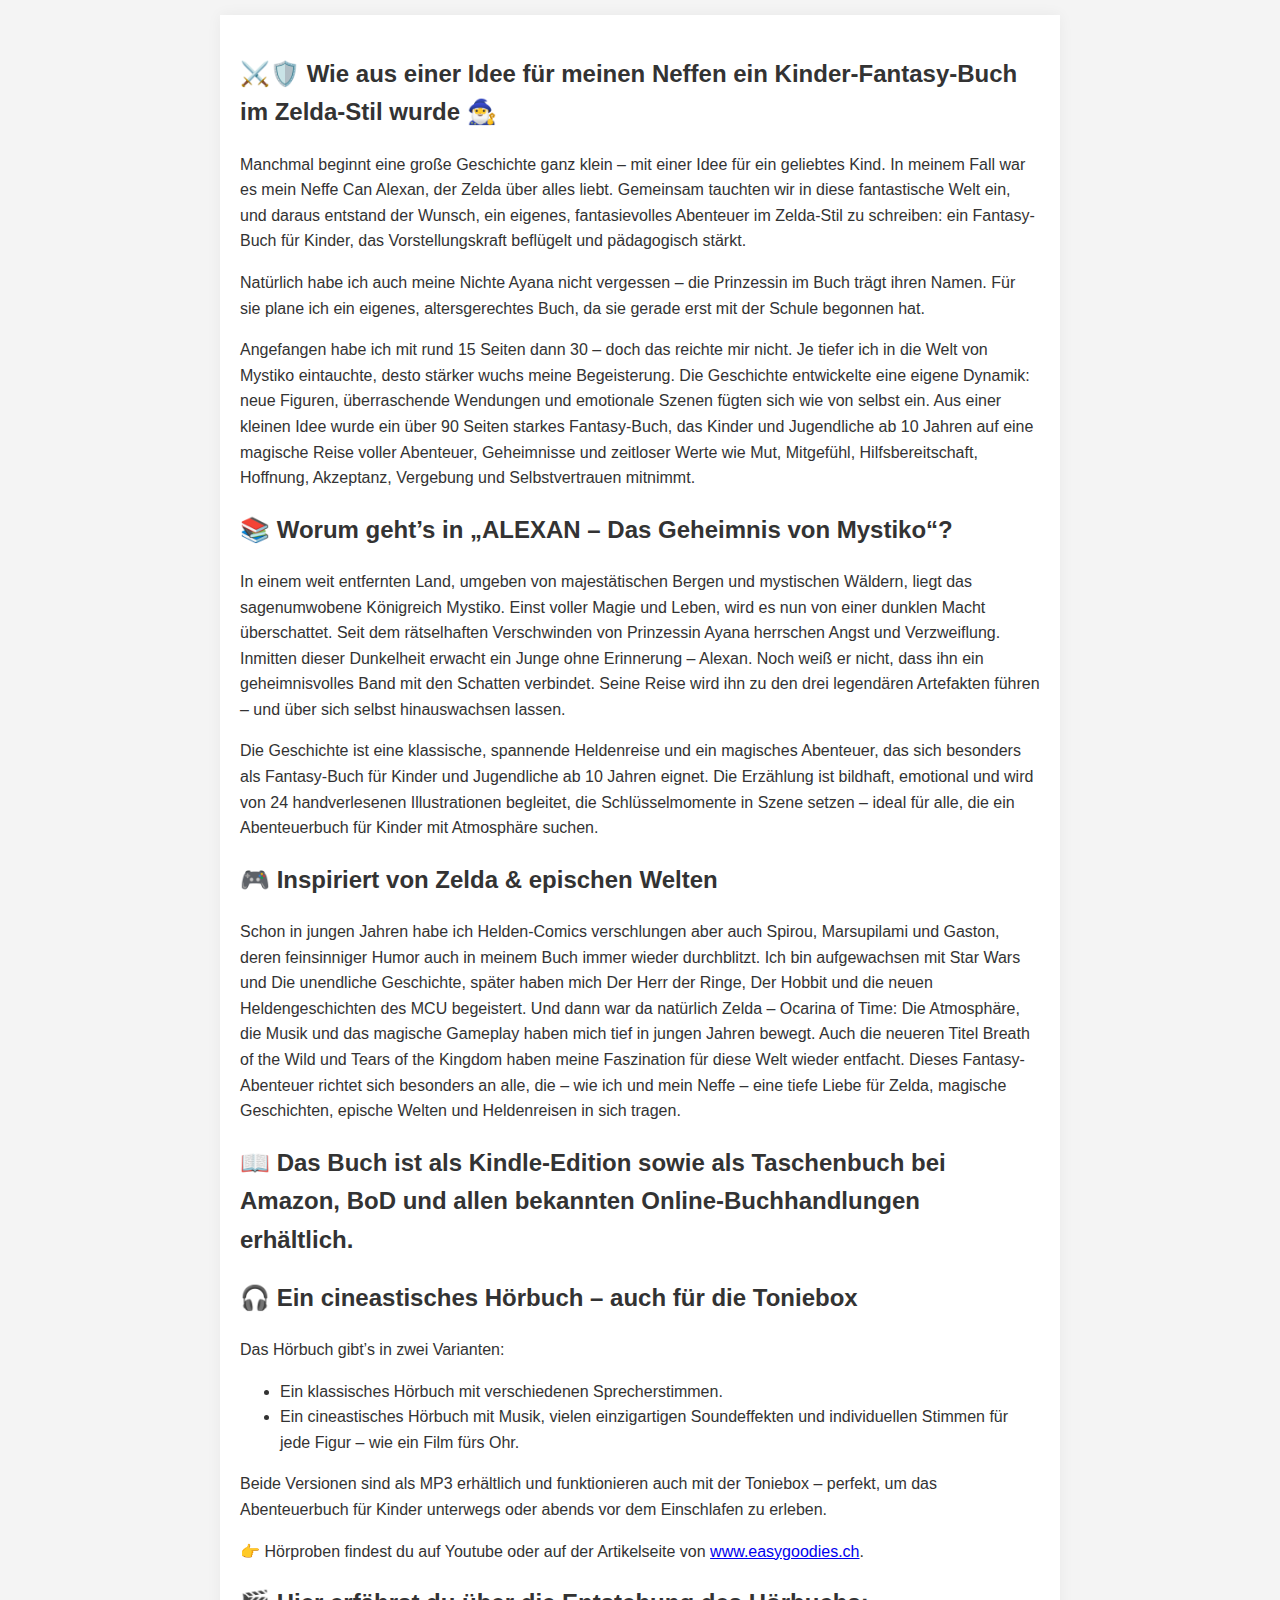
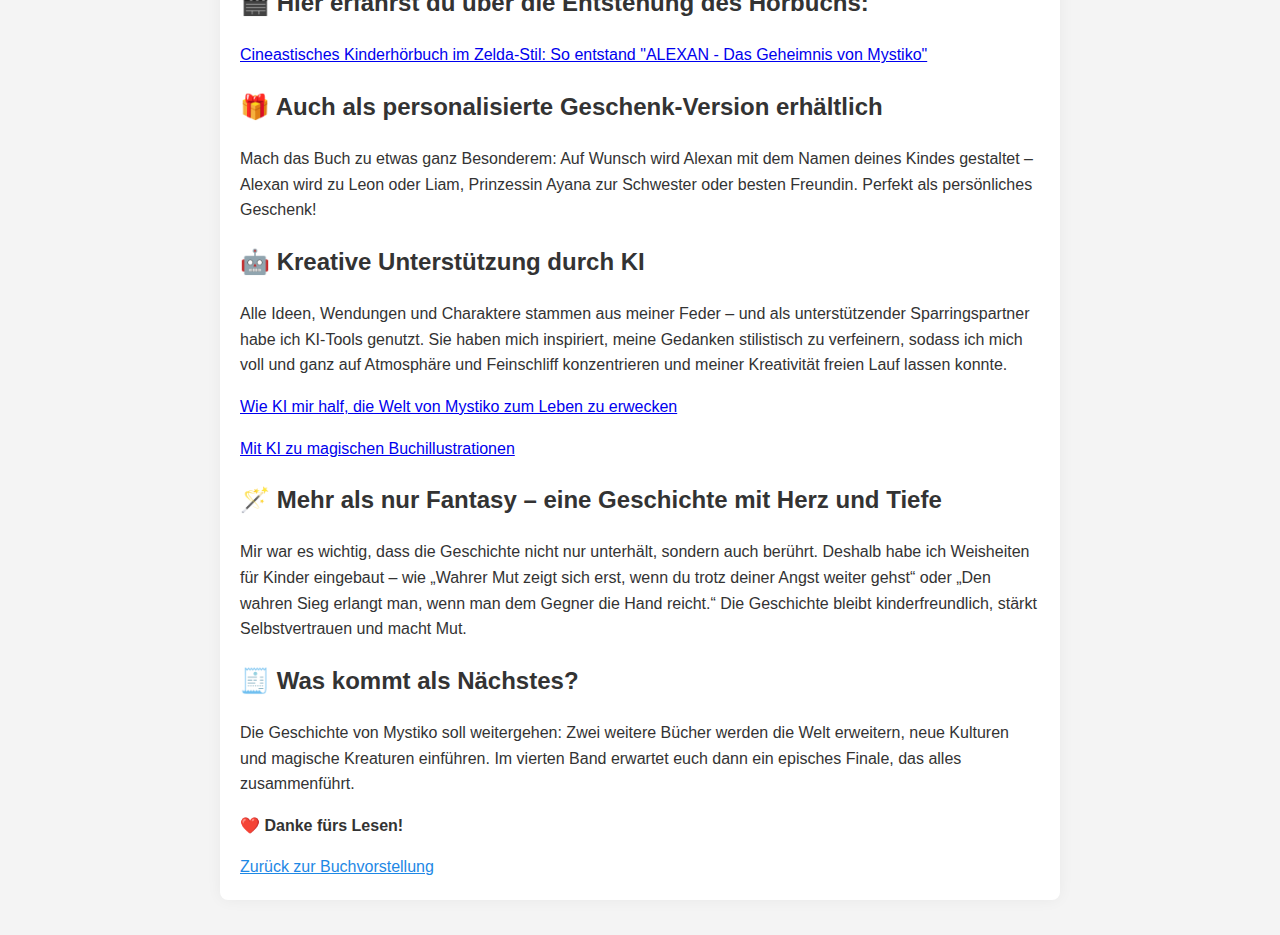
<file: blog1.html>
<!DOCTYPE html>
<html lang="de">
<head>
    <meta charset="UTF-8">
    <meta name="viewport" content="width=device-width, initial-scale=1.0">
    <title>Blog 1: Wie Alexan entstand</title>
    <!-- Verlinkung zur zentralen CSS-Datei -->
    <link rel="stylesheet" href="style.css">
</head>
<body>

    <main class="container">
        <!-- Die vorherige H1 (buch-ueberschrift) wurde entfernt, um direkt mit der H2 zu beginnen. -->
        
        <div class="blog-inhalt">
            <!-- Interne Überschrift: Verdana 14pt fett (ist jetzt H2) -->
            <h2>⚔️🛡️ Wie aus einer Idee für meinen Neffen ein Kinder-Fantasy-Buch im Zelda-Stil wurde 🧙‍♂️</h2>
            <p>
                Manchmal beginnt eine große Geschichte ganz klein – mit einer Idee für ein 
                geliebtes Kind. In meinem Fall war es mein Neffe Can Alexan, der Zelda über alles liebt. Gemeinsam tauchten wir in diese fantastische Welt ein, und daraus entstand der Wunsch, ein eigenes, fantasievolles Abenteuer im Zelda-Stil zu schreiben: ein Fantasy-Buch für Kinder, das Vorstellungskraft beflügelt und pädagogisch stärkt.
            </p>
            <p>
                Natürlich habe ich auch meine Nichte Ayana nicht vergessen – die Prinzessin im 
                Buch trägt ihren Namen. Für sie plane ich ein eigenes, altersgerechtes 
                Buch, da sie gerade erst mit der Schule begonnen hat.
            </p>
            <p>
                Angefangen habe ich mit rund 15 Seiten dann 30 – doch das reichte mir nicht. Je 
                tiefer ich in die Welt von Mystiko eintauchte, desto stärker wuchs meine
                Begeisterung. Die Geschichte entwickelte eine eigene Dynamik: neue 
                Figuren, überraschende Wendungen und emotionale Szenen fügten sich wie 
                von selbst ein. Aus einer kleinen Idee wurde ein über 90 Seiten starkes 
                Fantasy-Buch, das Kinder und Jugendliche ab 10 Jahren auf eine magische 
                Reise voller Abenteuer, Geheimnisse und zeitloser Werte wie Mut, Mitgefühl, Hilfsbereitschaft, Hoffnung, Akzeptanz, Vergebung und Selbstvertrauen mitnimmt.
            </p>

            <!-- Interne Überschrift: Verdana 14pt fett (ist jetzt H2) -->
            <h2>📚 Worum geht’s in „ALEXAN – Das Geheimnis von Mystiko“?</h2>
            <p>
                In einem weit entfernten Land, umgeben von majestätischen Bergen und mystischen Wäldern, liegt das sagenumwobene Königreich Mystiko.
                Einst voller Magie und Leben, wird es nun von einer dunklen Macht 
                überschattet. Seit dem rätselhaften Verschwinden von Prinzessin Ayana 
                herrschen Angst und Verzweiflung. Inmitten dieser Dunkelheit erwacht ein
                Junge ohne Erinnerung – Alexan. Noch weiß er nicht, dass ihn ein geheimnisvolles Band mit den Schatten verbindet. Seine Reise wird ihn zu den drei legendären Artefakten führen – und über sich selbst hinauswachsen lassen.
            </p>
            <p>
                Die Geschichte ist eine klassische, spannende Heldenreise und ein magisches Abenteuer, das sich besonders als Fantasy-Buch für Kinder und Jugendliche ab 10 Jahren eignet.
                Die Erzählung ist bildhaft, emotional und wird von 24 handverlesenen 
                Illustrationen begleitet, die Schlüsselmomente in Szene setzen – ideal 
                für alle, die ein Abenteuerbuch für Kinder mit Atmosphäre suchen.
            </p>

            <!-- Interne Überschrift: Verdana 14pt fett (ist jetzt H2) -->
            <h2>🎮 Inspiriert von Zelda & epischen Welten</h2>
            <p>
                Schon in jungen Jahren habe ich Helden-Comics verschlungen aber auch Spirou, Marsupilami und Gaston, deren feinsinniger Humor auch in meinem Buch 
                immer wieder durchblitzt. Ich bin aufgewachsen mit Star Wars und Die 
                unendliche Geschichte, später haben mich Der Herr der Ringe, Der Hobbit 
                und die neuen Heldengeschichten des MCU begeistert. Und dann war da 
                natürlich Zelda – Ocarina of Time: Die Atmosphäre, die Musik und 
                das magische Gameplay haben mich tief in jungen Jahren bewegt. Auch die 
                neueren Titel Breath of the Wild und Tears of the Kingdom haben meine 
                Faszination für diese Welt wieder entfacht. Dieses Fantasy-Abenteuer richtet sich besonders an alle, die – wie ich und mein Neffe – eine tiefe Liebe für Zelda, magische Geschichten, epische Welten und Heldenreisen in sich tragen.
            </p>

            <!-- GEÄNDERT: Wieder H2-Überschrift -->
            <h2>📖 Das Buch ist als Kindle-Edition sowie als Taschenbuch bei Amazon, BoD und allen bekannten Online-Buchhandlungen erhältlich.</h2>

            <!-- GEÄNDERT: Wieder H2-Überschrift -->
            <h2>🎧 Ein cineastisches Hörbuch – auch für die Toniebox</h2>
            <p>
                Das Hörbuch gibt’s in zwei Varianten:
            </p>
            <ul>
                <li>Ein klassisches Hörbuch mit verschiedenen Sprecherstimmen.</li>
                <li>Ein cineastisches Hörbuch mit Musik, vielen einzigartigen Soundeffekten und individuellen Stimmen für jede Figur – wie ein Film fürs Ohr.</li>
            </ul>
            <p>
                Beide Versionen sind als MP3 erhältlich und funktionieren auch mit der Toniebox – perfekt, um das Abenteuerbuch für Kinder unterwegs oder abends vor dem Einschlafen zu erleben.
            </p>
            <!-- LINK HINZUGEFÜGT -->
            <p>
                👉 Hörproben findest du auf Youtube oder auf der Artikelseite von <a href="https://www.easygoodies.ch/" target="_blank">www.easygoodies.ch</a>.
            </p>

            <!-- Interne Überschrift: Verdana 14pt fett (ist jetzt H2) -->
            <h2>🎬 Hier erfährst du über die Entstehung des Hörbuchs:</h2>
            <p>
                <a href="blog4.html">Cineastisches Kinderhörbuch im Zelda-Stil: So entstand "ALEXAN - Das Geheimnis von Mystiko"</a>
            </p>

            <!-- Interne Überschrift: Verdana 14pt fett (ist jetzt H2) -->
            <h2>🎁 Auch als personalisierte Geschenk-Version erhältlich</h2>
            <p>
                Mach das Buch zu etwas ganz Besonderem: Auf Wunsch wird Alexan mit dem Namen
                deines Kindes gestaltet – Alexan wird zu Leon oder Liam, Prinzessin 
                Ayana zur Schwester oder besten Freundin. Perfekt als persönliches 
                Geschenk!
            </p>

            <!-- Interne Überschrift: Verdana 14pt fett (ist jetzt H2) -->
            <h2>🤖 Kreative Unterstützung durch KI</h2>
            <p>
                Alle Ideen, Wendungen und Charaktere stammen aus meiner Feder – und als 
                unterstützender Sparringspartner habe ich KI-Tools genutzt. Sie haben 
                mich inspiriert, meine Gedanken stilistisch zu verfeinern, sodass ich 
                mich voll und ganz auf Atmosphäre und Feinschliff konzentrieren und 
                meiner Kreativität freien Lauf lassen konnte.
            </p>
            <p>
                <a href="blog2.html">Wie KI mir half, die Welt von Mystiko zum Leben zu erwecken</a>
            </p>
            <p>
                <a href="blog3.html">Mit KI zu magischen Buchillustrationen</a>
            </p>

            <!-- Interne Überschrift: Verdana 14pt fett (ist jetzt H2) -->
            <h2>🪄 Mehr als nur Fantasy – eine Geschichte mit Herz und Tiefe</h2>
            <p>
                Mir war es wichtig, dass die Geschichte nicht nur unterhält, sondern auch berührt. Deshalb habe ich Weisheiten für Kinder eingebaut – wie „Wahrer Mut zeigt sich erst, wenn du trotz deiner Angst weiter gehst“ oder „Den wahren Sieg erlangt man, wenn man dem Gegner die Hand reicht.“ Die Geschichte bleibt kinderfreundlich, stärkt Selbstvertrauen und macht Mut.
            </p>

            <!-- Interne Überschrift: Verdana 14pt fett (ist jetzt H2) -->
            <h2>🧾 Was kommt als Nächstes?</h2>
            <p>
                Die Geschichte von Mystiko soll weitergehen: Zwei weitere Bücher werden die Welt erweitern, neue 
                Kulturen und magische Kreaturen einführen. Im vierten Band erwartet euch
                dann ein episches Finale, das alles zusammenführt.
            </p>
            
            <!-- Abschluss: Fett (normales 12pt fett) -->
            <p><strong>❤️ Danke fürs Lesen!</strong></p>
        </div>

        <!-- Link zurück zur Hauptseite -->
        <div class="links-bereich">
            <a href="index.html">Zurück zur Buchvorstellung</a>
        </div>
    </main>

</body>
</html>
</file>
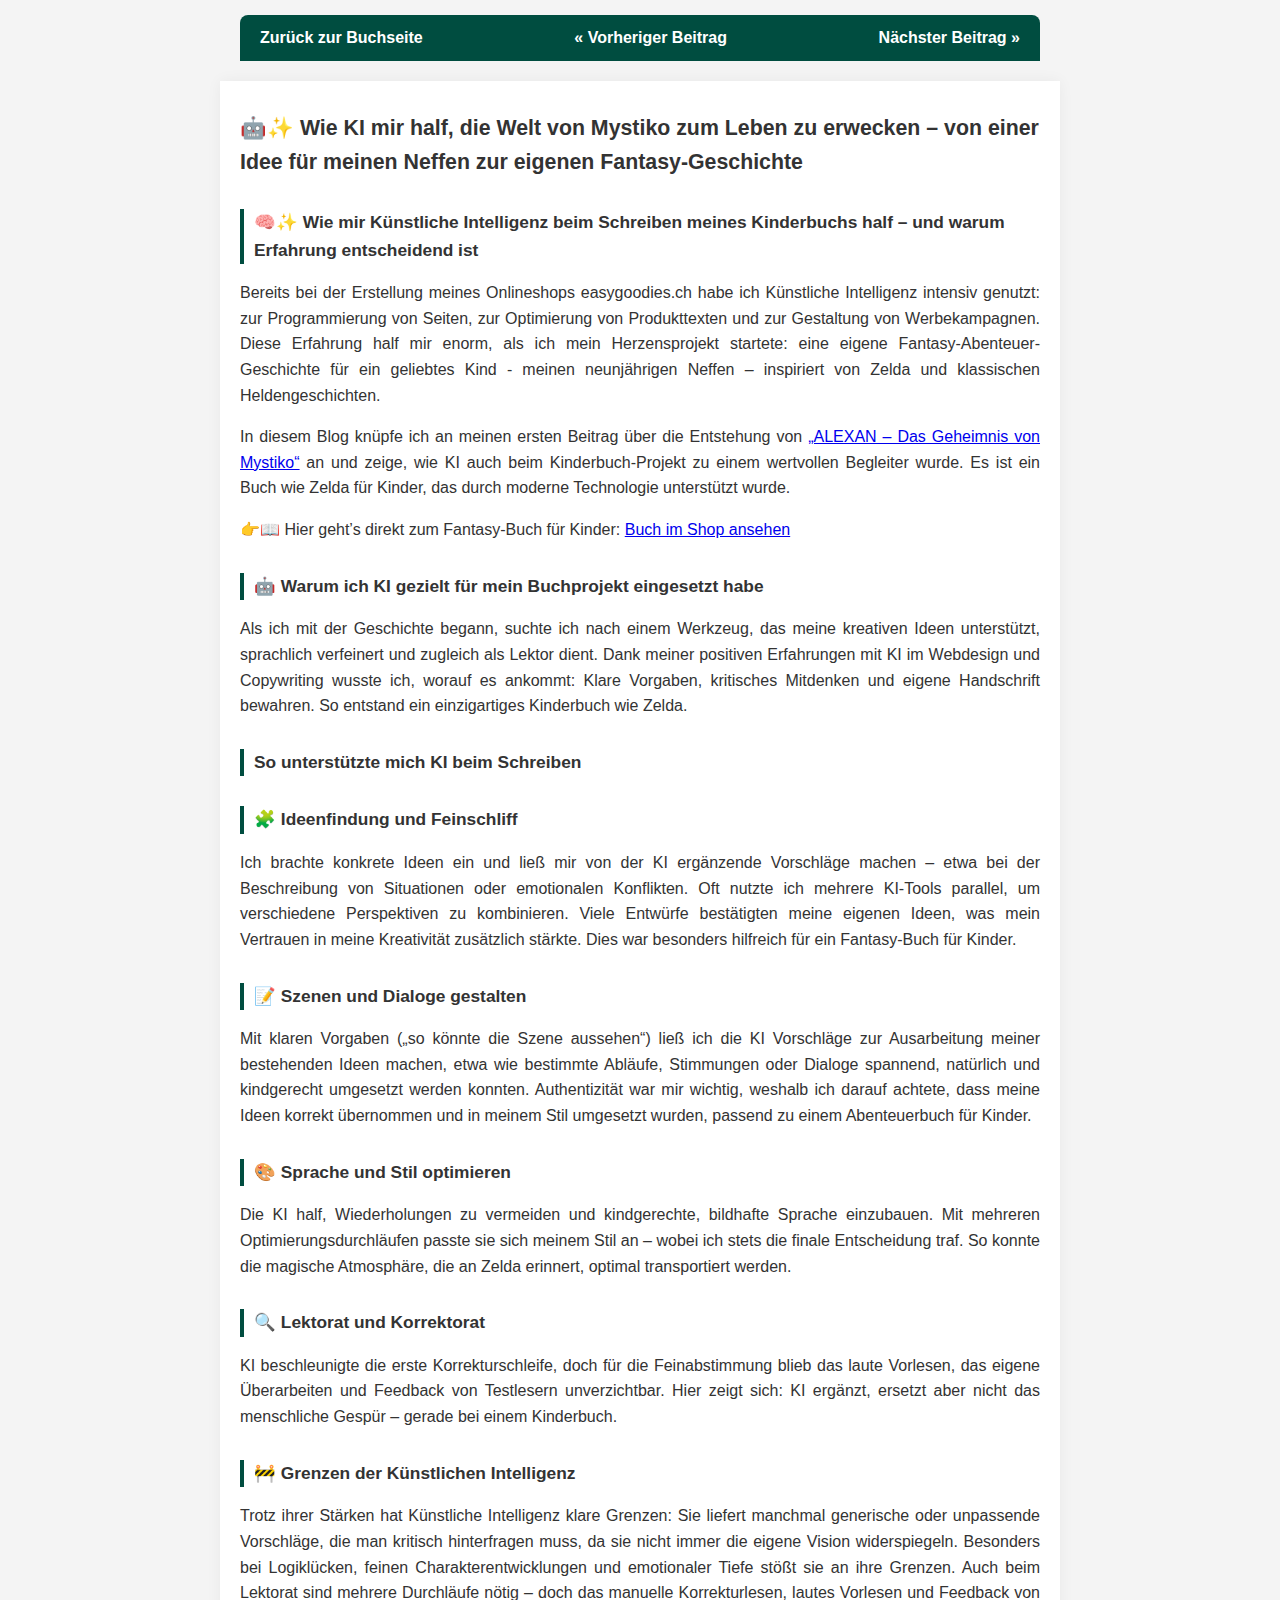
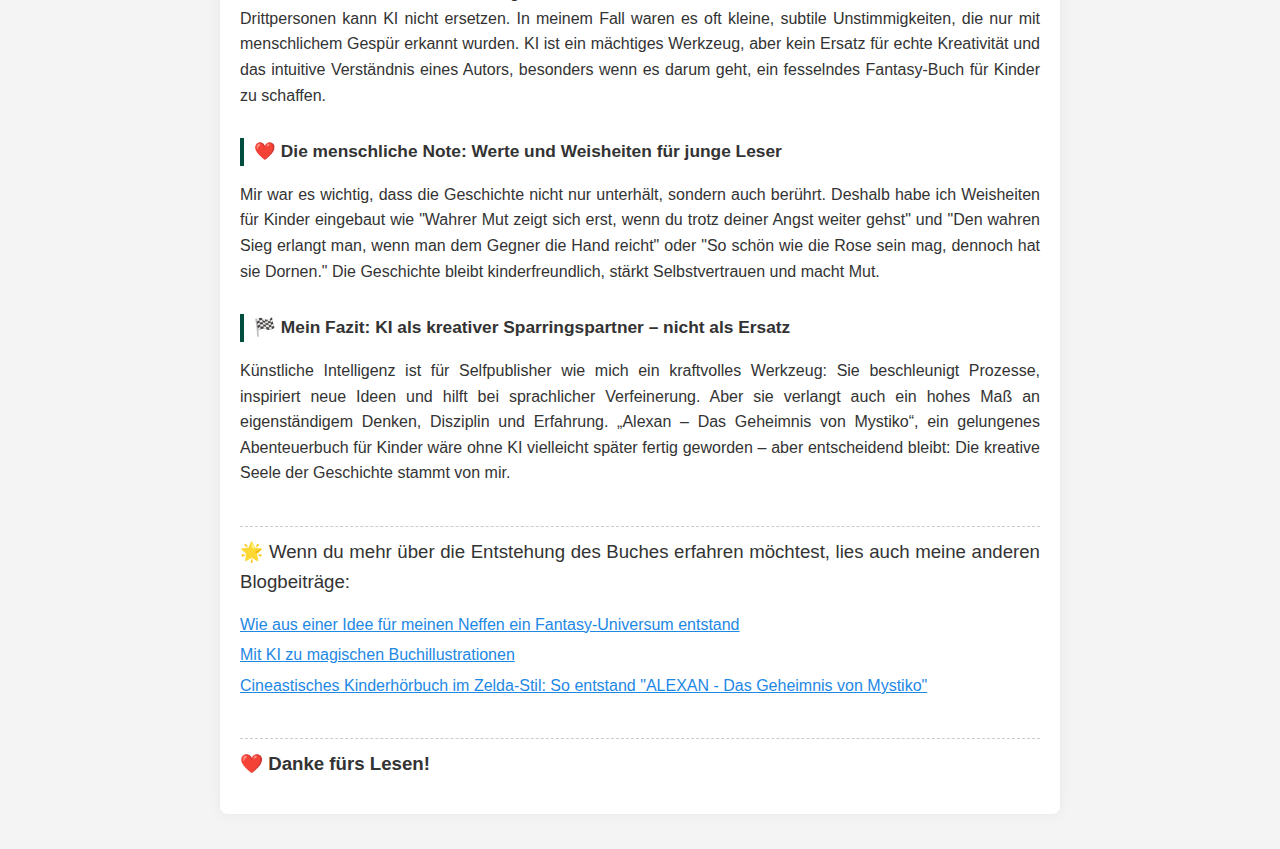
<file: blog2.html>
<!DOCTYPE html>
<html lang="de">
<head>
    <meta charset="UTF-8">
    <meta name="viewport" content="width=device-width, initial-scale=1.0">
    <title>Blog 2: Wie KI mir half, die Welt von Mystiko zum Leben zu erwecken</title>
    <link rel="stylesheet" href="style.css">
</head>
<body>

    <!-- Navigationsleiste für Blog-Seiten -->
    <nav class="blog-nav">
        <a href="index.html">Zurück zur Buchseite</a>
        <a href="blog1.html">&laquo; Vorheriger Beitrag</a>
        <a href="blog3.html">Nächster Beitrag &raquo;</a>
    </nav>

    <main class="container blog-content">
        <!-- H1-Inhalt (gestylt als H2 mit .blog-titel) -->
        <h1 class="blog-titel">🤖✨ Wie KI mir half, die Welt von Mystiko zum Leben zu erwecken – von einer Idee für meinen Neffen zur eigenen Fantasy-Geschichte</h1>

        <!-- H2: Wie mir Künstliche Intelligenz beim Schreiben meines Kinderbuchs half – und warum Erfahrung entscheidend ist -->
        <h2>🧠✨ Wie mir Künstliche Intelligenz beim Schreiben meines Kinderbuchs half – und warum Erfahrung entscheidend ist</h2>
        <p>
            Bereits bei der Erstellung meines Onlineshops easygoodies.ch habe ich Künstliche Intelligenz intensiv genutzt: zur Programmierung von Seiten, zur Optimierung von Produkttexten und zur Gestaltung von Werbekampagnen. Diese Erfahrung half mir enorm, als ich mein Herzensprojekt startete: eine eigene Fantasy-Abenteuer-Geschichte für ein geliebtes Kind - meinen neunjährigen Neffen – inspiriert von Zelda und klassischen Heldengeschichten.
        </p>
        <p>
            In diesem Blog knüpfe ich an meinen ersten Beitrag über die Entstehung von <a href="blog1.html">„ALEXAN – Das Geheimnis von Mystiko“</a> an und zeige, wie KI auch beim Kinderbuch-Projekt zu einem wertvollen Begleiter wurde. Es ist ein Buch wie Zelda für Kinder, das durch moderne Technologie unterstützt wurde.
        </p>
        
        <p>
            👉📖 Hier geht’s direkt zum Fantasy-Buch für Kinder:
            <a href="https://www.easygoodies.ch/products/fantasy-buch-abenteuer-hoerbuch-zelda-kinder" target="_blank">Buch im Shop ansehen</a>
        </p>
        
        <!-- H2: Warum ich KI gezielt für mein Buchprojekt eingesetzt habe -->
        <h2>🤖 Warum ich KI gezielt für mein Buchprojekt eingesetzt habe</h2>
        <p>
            Als ich mit der Geschichte begann, suchte ich nach einem Werkzeug, das meine kreativen Ideen unterstützt, sprachlich verfeinert und zugleich als Lektor dient. Dank meiner positiven Erfahrungen mit KI im Webdesign und Copywriting wusste ich, worauf es ankommt: Klare Vorgaben, kritisches Mitdenken und eigene Handschrift bewahren. So entstand ein einzigartiges Kinderbuch wie Zelda.
        </p>
        
        <!-- H2: So unterstützte mich KI beim Schreiben -->
        <h2>So unterstützte mich KI beim Schreiben</h2>

        <!-- H2: Ideenfindung und Feinschliff -->
        <h2>🧩 Ideenfindung und Feinschliff</h2>
        <p>
            Ich brachte konkrete Ideen ein und ließ mir von der KI ergänzende Vorschläge machen – etwa bei der Beschreibung von Situationen oder emotionalen Konflikten. Oft nutzte ich mehrere KI-Tools parallel, um verschiedene Perspektiven zu kombinieren. Viele Entwürfe bestätigten meine eigenen Ideen, was mein Vertrauen in meine Kreativität zusätzlich stärkte. Dies war besonders hilfreich für ein Fantasy-Buch für Kinder.
        </p>

        <!-- H2: Szenen und Dialoge gestalten -->
        <h2>📝 Szenen und Dialoge gestalten</h2>
        <p>
            Mit klaren Vorgaben („so könnte die Szene aussehen“) ließ ich die KI Vorschläge zur Ausarbeitung meiner bestehenden Ideen machen, etwa wie bestimmte Abläufe, Stimmungen oder Dialoge spannend, natürlich und kindgerecht umgesetzt werden konnten. Authentizität war mir wichtig, weshalb ich darauf achtete, dass meine Ideen korrekt übernommen und in meinem Stil umgesetzt wurden, passend zu einem Abenteuerbuch für Kinder.
        </p>

        <!-- H2: Sprache und Stil optimieren -->
        <h2>🎨 Sprache und Stil optimieren</h2>
        <p>
            Die KI half, Wiederholungen zu vermeiden und kindgerechte, bildhafte Sprache einzubauen. Mit mehreren Optimierungsdurchläufen passte sie sich meinem Stil an – wobei ich stets die finale Entscheidung traf. So konnte die magische Atmosphäre, die an Zelda erinnert, optimal transportiert werden.
        </p>

        <!-- H2: Lektorat und Korrektorat -->
        <h2>🔍 Lektorat und Korrektorat</h2>
        <p>
            KI beschleunigte die erste Korrekturschleife, doch für die Feinabstimmung blieb das laute Vorlesen, das eigene Überarbeiten und Feedback von Testlesern unverzichtbar. Hier zeigt sich: KI ergänzt, ersetzt aber nicht das menschliche Gespür – gerade bei einem Kinderbuch.
        </p>
        
        <!-- H2: Grenzen der Künstlichen Intelligenz -->
        <h2>🚧 Grenzen der Künstlichen Intelligenz</h2>
        <p>
            Trotz ihrer Stärken hat Künstliche Intelligenz klare Grenzen: Sie liefert manchmal generische oder unpassende Vorschläge, die man kritisch hinterfragen muss, da sie nicht immer die eigene Vision widerspiegeln. Besonders bei Logiklücken, feinen Charakterentwicklungen und emotionaler Tiefe stößt sie an ihre Grenzen. Auch beim Lektorat sind mehrere Durchläufe nötig – doch das manuelle Korrekturlesen, lautes Vorlesen und Feedback von Drittpersonen kann KI nicht ersetzen. In meinem Fall waren es oft kleine, subtile Unstimmigkeiten, die nur mit menschlichem Gespür erkannt wurden. KI ist ein mächtiges Werkzeug, aber kein Ersatz für echte Kreativität und das intuitive Verständnis eines Autors, besonders wenn es darum geht, ein fesselndes Fantasy-Buch für Kinder zu schaffen.
        </p>

        <!-- H2: Die menschliche Note: Werte und Weisheiten für junge Leser -->
        <h2>❤️ Die menschliche Note: Werte und Weisheiten für junge Leser</h2>
        <p>
            Mir war es wichtig, dass die Geschichte nicht nur unterhält, sondern auch berührt. Deshalb habe ich Weisheiten für Kinder eingebaut wie "Wahrer Mut zeigt sich erst, wenn du trotz deiner Angst weiter gehst" und "Den wahren Sieg erlangt man, wenn man dem Gegner die Hand reicht" oder "So schön wie die Rose sein mag, dennoch hat sie Dornen." Die Geschichte bleibt kinderfreundlich, stärkt Selbstvertrauen und macht Mut.
        </p>
        
        <!-- H2: Mein Fazit: KI als kreativer Sparringspartner – nicht als Ersatz -->
        <h2>🏁 Mein Fazit: KI als kreativer Sparringspartner – nicht als Ersatz</h2>
        <p>
            Künstliche Intelligenz ist für Selfpublisher wie mich ein kraftvolles Werkzeug: Sie beschleunigt Prozesse, inspiriert neue Ideen und hilft bei sprachlicher Verfeinerung. Aber sie verlangt auch ein hohes Maß an eigenständigem Denken, Disziplin und Erfahrung.
            „Alexan – Das Geheimnis von Mystiko“, ein gelungenes Abenteuerbuch für Kinder wäre ohne KI vielleicht später fertig geworden – aber entscheidend bleibt: Die kreative Seele der Geschichte stammt von mir.
        </p>

        <p class="fuss-ende">
            🌟 Wenn du mehr über die Entstehung des Buches erfahren möchtest, lies auch meine anderen Blogbeiträge:
        </p>

        <div class="blog-links" style="margin-top: 0;">
            <a href="blog1.html">Wie aus einer Idee für meinen Neffen ein Fantasy-Universum entstand</a>
            <a href="blog3.html">Mit KI zu magischen Buchillustrationen</a>
            <a href="blog4.html">Cineastisches Kinderhörbuch im Zelda-Stil: So entstand "ALEXAN - Das Geheimnis von Mystiko"</a>
        </div>

        <p class="fuss-ende"><strong>❤️ Danke fürs Lesen!</strong></p>

    </main>
</body>
</html>
</file>
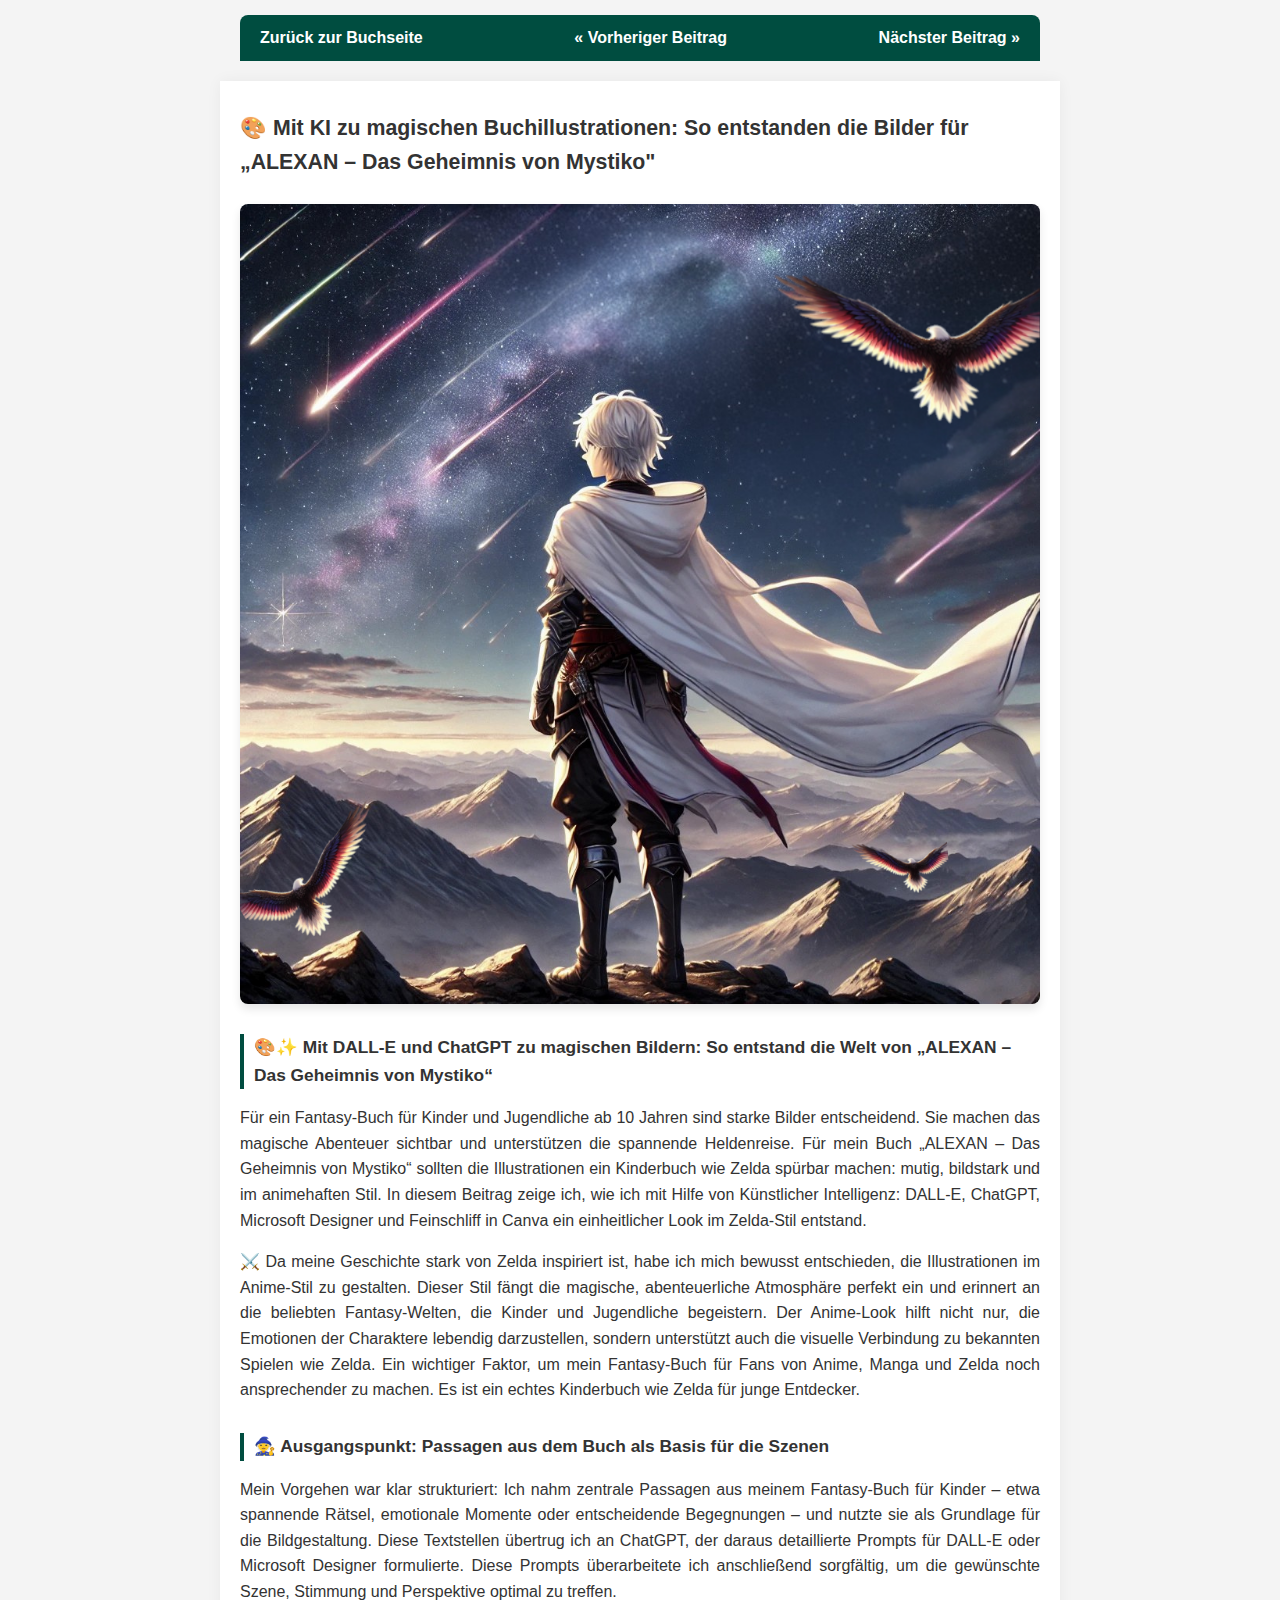
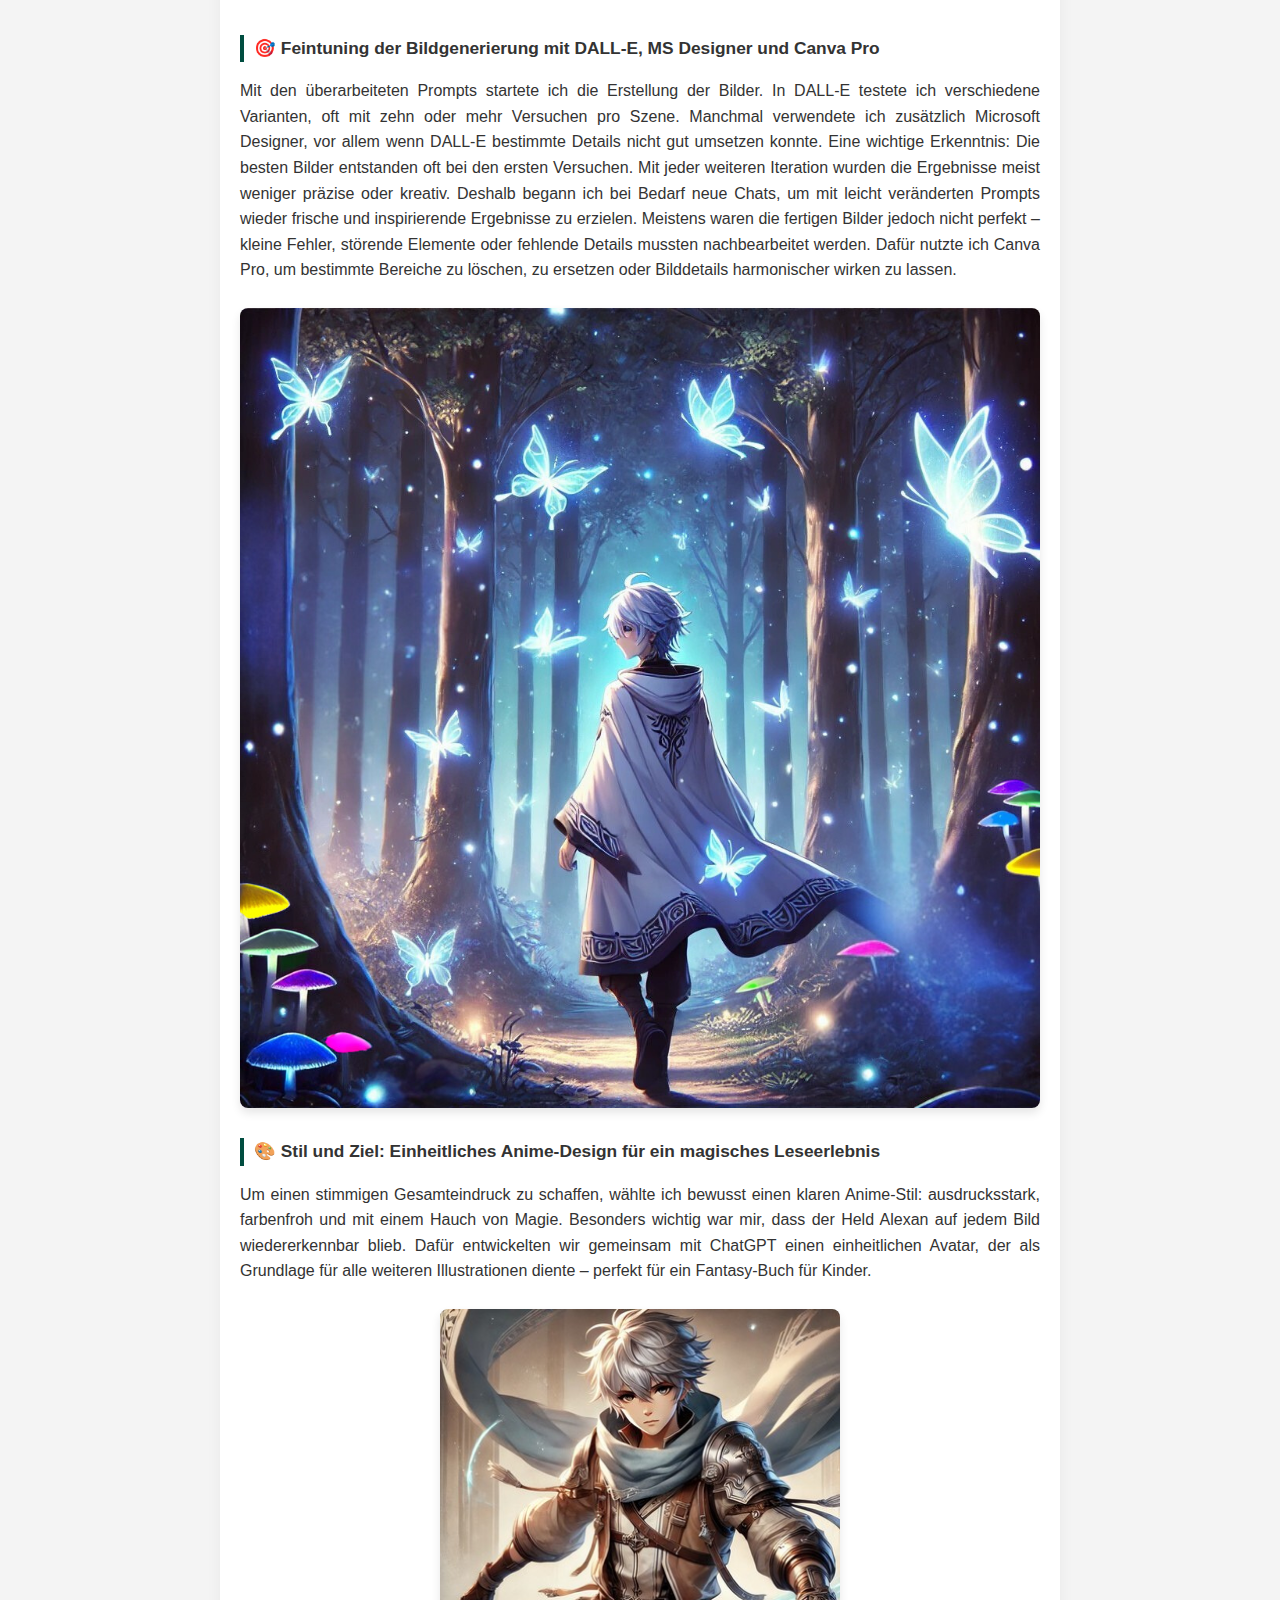
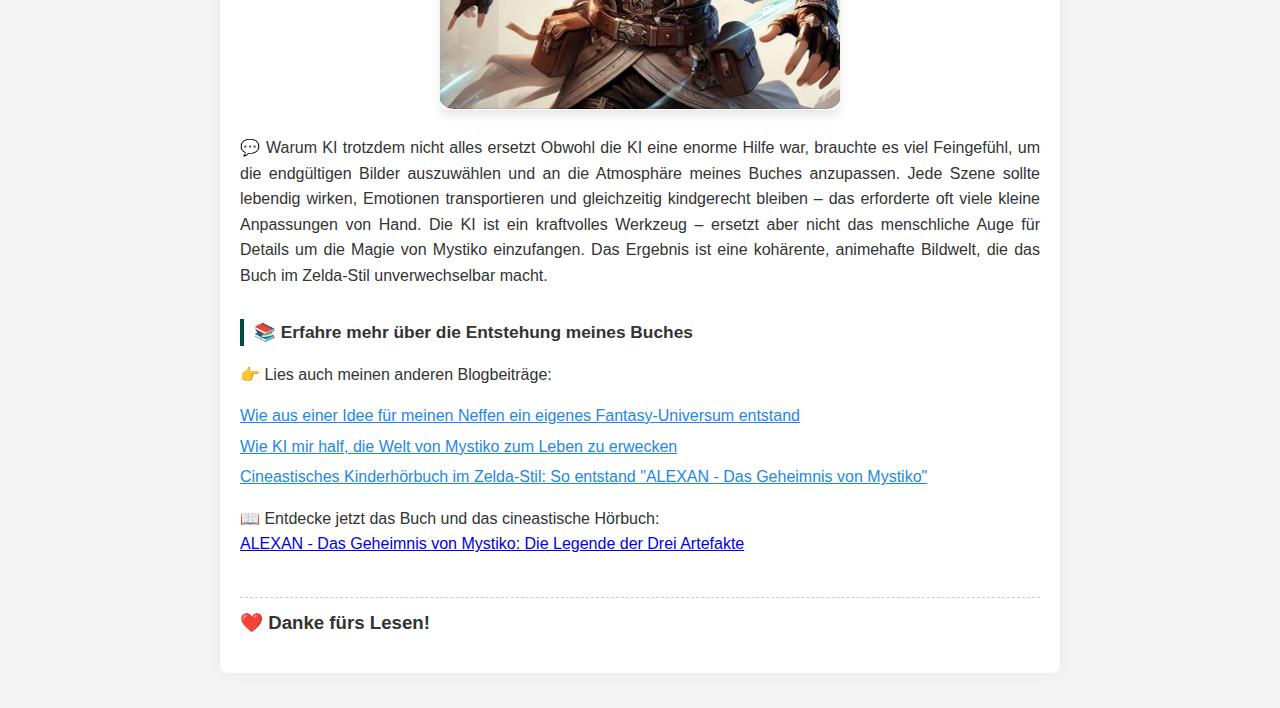
<file: blog3.html>
<!DOCTYPE html>
<html lang="de">
<head>
    <meta charset="UTF-8">
    <meta name="viewport" content="width=device-width, initial-scale=1.0">
    <title>Blog 3: Mit KI zu magischen Buchillustrationen</title>
    <link rel="stylesheet" href="style.css">
</head>
<body>

    <nav class="blog-nav">
        <a href="index.html">Zurück zur Buchseite</a>
        <a href="blog2.html">&laquo; Vorheriger Beitrag</a>
        <a href="blog4.html">Nächster Beitrag &raquo;</a>
    </nav>

    <main class="container blog-content">
        <!-- Haupt-Titel H1 (gestylt als H2 mit .blog-titel) -->
        <h1 class="blog-titel">🎨 Mit KI zu magischen Buchillustrationen: So entstanden die Bilder für „ALEXAN – Das Geheimnis von Mystiko"</h1>

        <!-- Bild 1: sterne.png (Quadratisch, volle Breite des Containers) -->
        <img src="sterne.png" alt="Illustration von Sternen" class="blog-image-full">

        <h2>🎨✨ Mit DALL-E und ChatGPT zu magischen Bildern: So entstand die Welt von „ALEXAN – Das Geheimnis von Mystiko“</h2>
        <p>
            Für ein Fantasy-Buch für Kinder und Jugendliche ab 10 Jahren sind starke Bilder entscheidend. Sie machen das magische Abenteuer sichtbar und unterstützen die spannende Heldenreise. Für mein Buch „ALEXAN – Das Geheimnis von Mystiko“ sollten die Illustrationen ein Kinderbuch wie Zelda spürbar machen: mutig, bildstark und im animehaften Stil. In diesem Beitrag zeige ich, wie ich mit Hilfe von Künstlicher Intelligenz: DALL-E, ChatGPT, Microsoft Designer und Feinschliff in Canva ein einheitlicher Look im Zelda-Stil entstand.
        </p>
        <p>
            ⚔️ Da meine Geschichte stark von Zelda inspiriert ist, habe ich mich bewusst entschieden, die Illustrationen im Anime-Stil zu gestalten. Dieser Stil fängt die magische, abenteuerliche Atmosphäre perfekt ein und erinnert an die beliebten Fantasy-Welten, die Kinder und Jugendliche begeistern. Der Anime-Look hilft nicht nur, die Emotionen der Charaktere lebendig darzustellen, sondern unterstützt auch die visuelle Verbindung zu bekannten Spielen wie Zelda. Ein wichtiger Faktor, um mein Fantasy-Buch für Fans von Anime, Manga und Zelda noch ansprechender zu machen. Es ist ein echtes Kinderbuch wie Zelda für junge Entdecker.
        </p>

        <h2>🧙 Ausgangspunkt: Passagen aus dem Buch als Basis für die Szenen</h2>
        <p>
            Mein Vorgehen war klar strukturiert: Ich nahm zentrale Passagen aus meinem Fantasy-Buch für Kinder – etwa spannende Rätsel, emotionale Momente oder entscheidende Begegnungen – und nutzte sie als Grundlage für die Bildgestaltung. Diese Textstellen übertrug ich an ChatGPT, der daraus detaillierte Prompts für DALL-E oder Microsoft Designer formulierte. Diese Prompts überarbeitete ich anschließend sorgfältig, um die gewünschte Szene, Stimmung und Perspektive optimal zu treffen.
        </p>

        <h2>🎯 Feintuning der Bildgenerierung mit DALL-E, MS Designer und Canva Pro</h2>
        <p>
            Mit den überarbeiteten Prompts startete ich die Erstellung der Bilder. In DALL-E testete ich verschiedene Varianten, oft mit zehn oder mehr Versuchen pro Szene. Manchmal verwendete ich zusätzlich Microsoft Designer, vor allem wenn DALL-E bestimmte Details nicht gut umsetzen konnte. Eine wichtige Erkenntnis: Die besten Bilder entstanden oft bei den ersten Versuchen. Mit jeder weiteren Iteration wurden die Ergebnisse meist weniger präzise oder kreativ. Deshalb begann ich bei Bedarf neue Chats, um mit leicht veränderten Prompts wieder frische und inspirierende Ergebnisse zu erzielen. Meistens waren die fertigen Bilder jedoch nicht perfekt – kleine Fehler, störende Elemente oder fehlende Details mussten nachbearbeitet werden. Dafür nutzte ich Canva Pro, um bestimmte Bereiche zu löschen, zu ersetzen oder Bilddetails harmonischer wirken zu lassen.
        </p>
        
        <!-- Bild 2: wald.png (Quadratisch, volle Breite des Containers) -->
        <img src="wald.png" alt="Illustration eines mystischen Waldes" class="blog-image-full">

        <h2>🎨 Stil und Ziel: Einheitliches Anime-Design für ein magisches Leseerlebnis</h2>
        <p>
            Um einen stimmigen Gesamteindruck zu schaffen, wählte ich bewusst einen klaren Anime-Stil: ausdrucksstark, farbenfroh und mit einem Hauch von Magie. Besonders wichtig war mir, dass der Held Alexan auf jedem Bild wiedererkennbar blieb. Dafür entwickelten wir gemeinsam mit ChatGPT einen einheitlichen Avatar, der als Grundlage für alle weiteren Illustrationen diente – perfekt für ein Fantasy-Buch für Kinder.
        </p>

        <!-- Bild 3: Avatar.jpg (Quadratisch, halbe Breite des Containers) -->
        <img src="Avatar.jpg" alt="Illustration des Hauptcharakters Alexan" class="blog-image-half">

        <p>
            💬 Warum KI trotzdem nicht alles ersetzt
            Obwohl die KI eine enorme Hilfe war, brauchte es viel Feingefühl, um die endgültigen Bilder auszuwählen und an die Atmosphäre meines Buches anzupassen. Jede Szene sollte lebendig wirken, Emotionen transportieren und gleichzeitig kindgerecht bleiben – das erforderte oft viele kleine Anpassungen von Hand. Die KI ist ein kraftvolles Werkzeug – ersetzt aber nicht das menschliche Auge für Details um die Magie von Mystiko einzufangen. Das Ergebnis ist eine kohärente, animehafte Bildwelt, die das Buch im Zelda-Stil unverwechselbar macht.
        </p>

        <h2>📚 Erfahre mehr über die Entstehung meines Buches</h2>

        <p>👉 Lies auch meinen anderen Blogbeiträge:</p>
        
        <!-- Link-Liste der anderen Blogs -->
        <div class="blog-links" style="margin-top: 0;">
            <a href="blog1.html">Wie aus einer Idee für meinen Neffen ein eigenes Fantasy-Universum entstand</a>
            <a href="blog2.html">Wie KI mir half, die Welt von Mystiko zum Leben zu erwecken</a>
            <a href="blog4.html">Cineastisches Kinderhörbuch im Zelda-Stil: So entstand "ALEXAN - Das Geheimnis von Mystiko"</a>
        </div>

        <!-- Kauf-Link -->
        <p>
            📖 Entdecke jetzt das Buch und das cineastische Hörbuch:<br>
            <a href="https://www.easygoodies.ch/products/fantasy-buch-abenteuer-hoerbuch-zelda-kinder" target="_blank" style="display:inline;">ALEXAN - Das Geheimnis von Mystiko: Die Legende der Drei Artefakte</a>
        </p>

        <p class="fuss-ende"><strong>❤️ Danke fürs Lesen!</strong></p>
        
    </main>
</body>

</html>
</file>
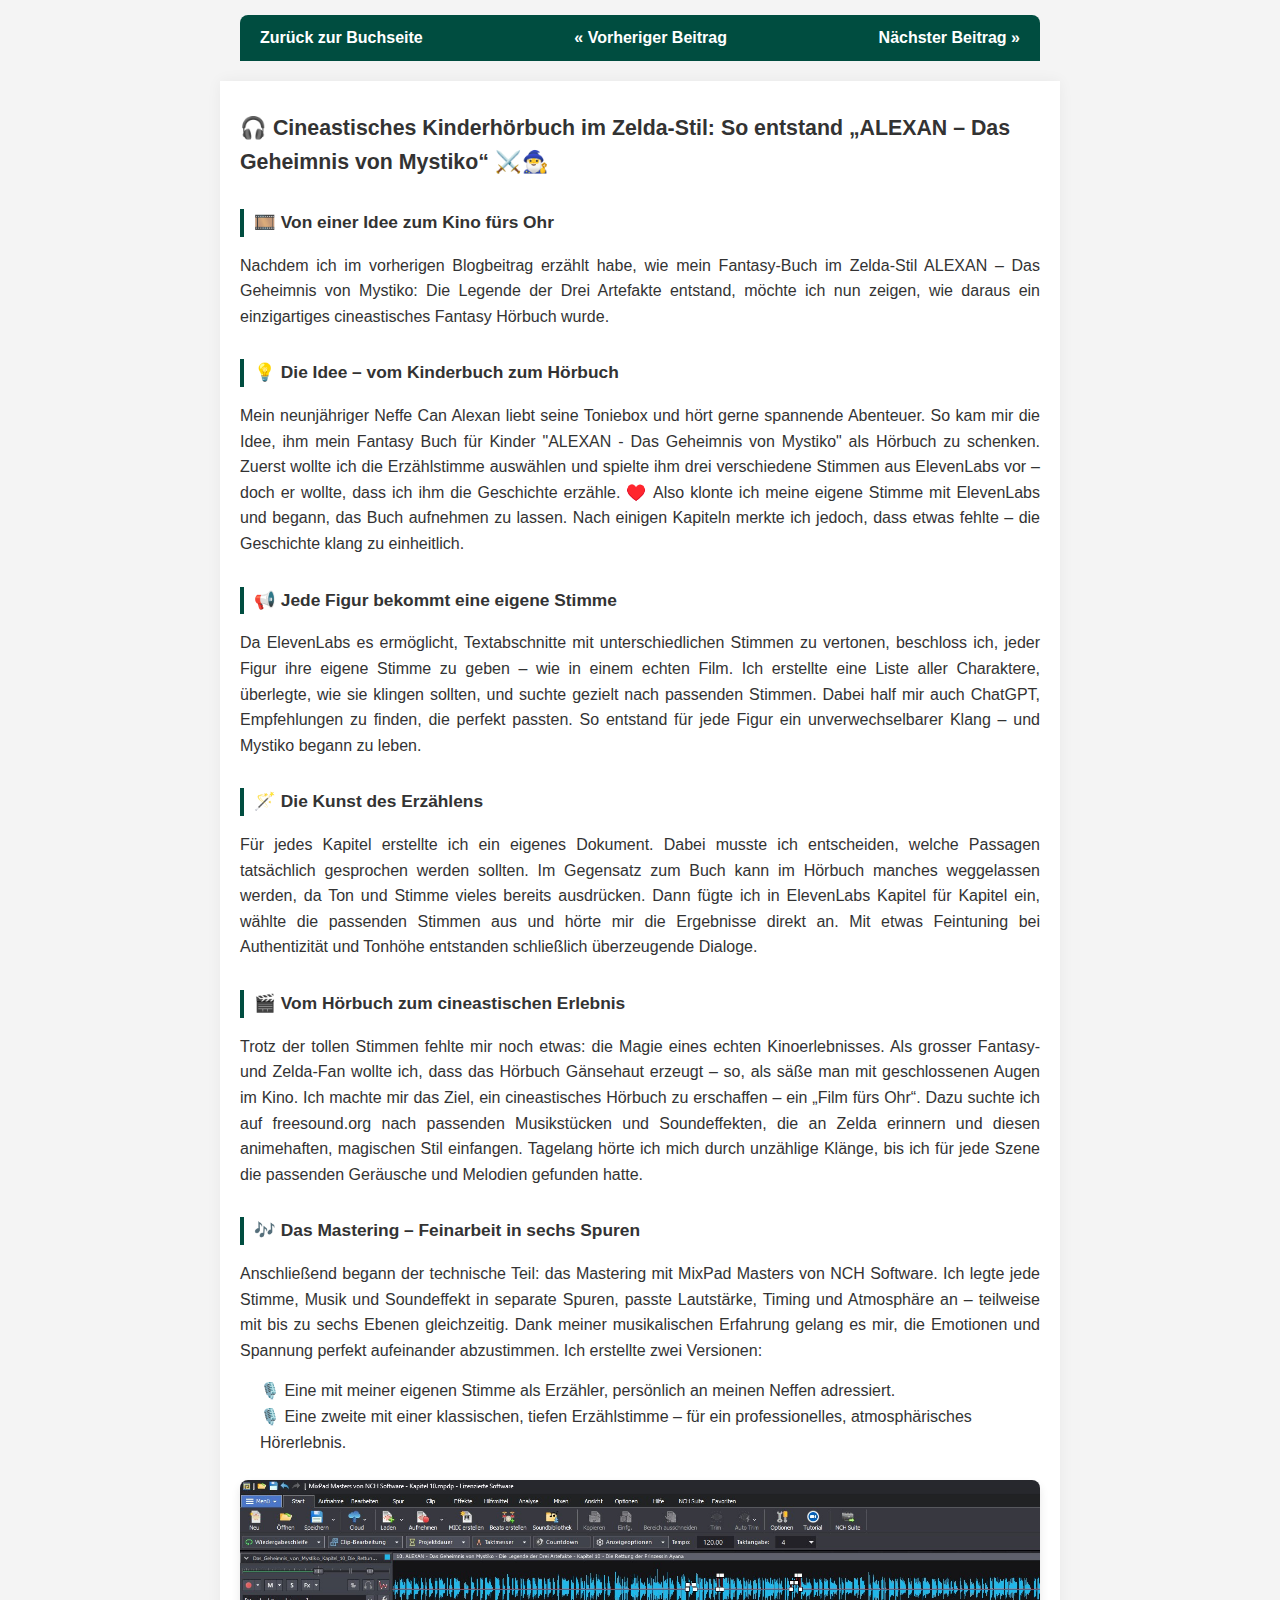
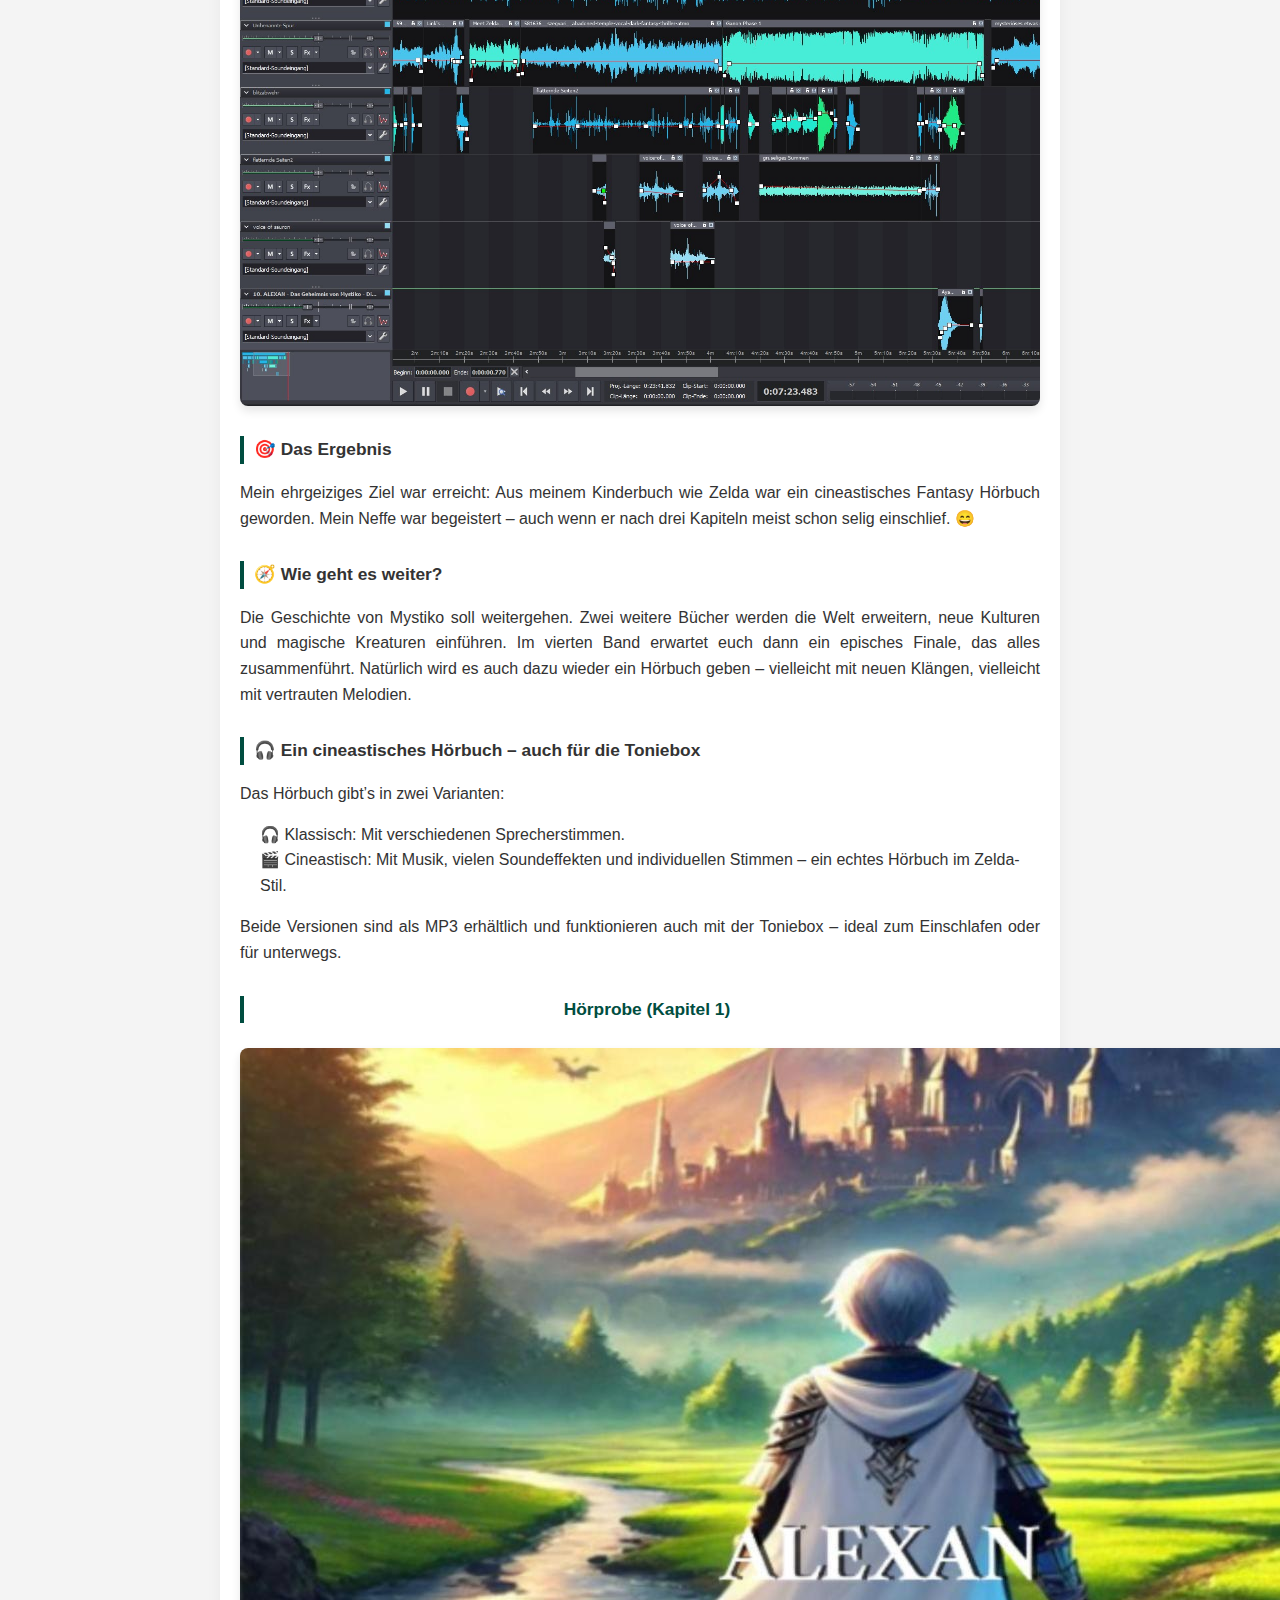
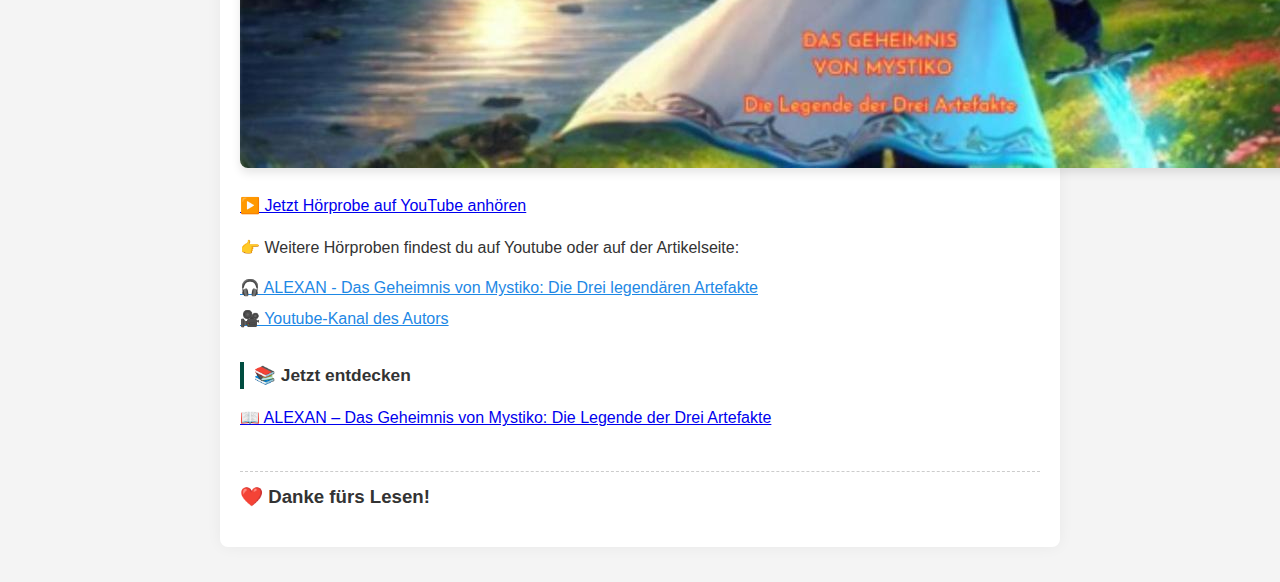
<file: blog4.html>
<!DOCTYPE html>
<html lang="de">
<head>
    <meta charset="UTF-8">
    <meta name="viewport" content="width=device-width, initial-scale=1.0">
    <title>Blog 4: Cineastisches Kinderhörbuch im Zelda-Stil</title>
    <link rel="stylesheet" href="style.css">
</head>
<body>

    <nav class="blog-nav">
        <a href="index.html">Zurück zur Buchseite</a>
        <a href="blog3.html">&laquo; Vorheriger Beitrag</a>
        <a href="blog1.html">Nächster Beitrag &raquo;</a>
    </nav>

    <main class="container blog-content">
        <!-- Haupt-Titel H1 (gestylt als H2 mit .blog-titel) -->
        <h1 class="blog-titel">🎧 Cineastisches Kinderhörbuch im Zelda-Stil: So entstand „ALEXAN – Das Geheimnis von Mystiko“ ⚔️🧙‍♂️</h1>

        <h2>🎞️ Von einer Idee zum Kino fürs Ohr</h2>
        <p>
            Nachdem ich im vorherigen Blogbeitrag erzählt habe, wie mein Fantasy-Buch im Zelda-Stil ALEXAN – Das Geheimnis von Mystiko: Die Legende der Drei Artefakte entstand, möchte ich nun zeigen, wie daraus ein einzigartiges cineastisches Fantasy Hörbuch wurde.
        </p>
        
        <h2>💡 Die Idee – vom Kinderbuch zum Hörbuch</h2>
        <p>
            Mein neunjähriger Neffe Can Alexan liebt seine Toniebox und hört gerne spannende Abenteuer. So kam mir die Idee, ihm mein Fantasy Buch für Kinder "ALEXAN - Das Geheimnis von Mystiko" als Hörbuch zu schenken.
            Zuerst wollte ich die Erzählstimme auswählen und spielte ihm drei verschiedene Stimmen aus ElevenLabs vor – doch er wollte, dass ich ihm die Geschichte erzähle. ♥️
            Also klonte ich meine eigene Stimme mit ElevenLabs und begann, das Buch aufnehmen zu lassen. Nach einigen Kapiteln merkte ich jedoch, dass etwas fehlte – die Geschichte klang zu einheitlich.
        </p>
        
        <h2>📢️ Jede Figur bekommt eine eigene Stimme</h2>
        <p>
            Da ElevenLabs es ermöglicht, Textabschnitte mit unterschiedlichen Stimmen zu vertonen, beschloss ich, jeder Figur ihre eigene Stimme zu geben – wie in einem echten Film.
            Ich erstellte eine Liste aller Charaktere, überlegte, wie sie klingen sollten, und suchte gezielt nach passenden Stimmen. Dabei half mir auch ChatGPT, Empfehlungen zu finden, die perfekt passten.
            So entstand für jede Figur ein unverwechselbarer Klang – und Mystiko begann zu leben.
        </p>
        
        <h2>🪄 Die Kunst des Erzählens</h2>
        <p>
            Für jedes Kapitel erstellte ich ein eigenes Dokument. Dabei musste ich entscheiden, welche Passagen tatsächlich gesprochen werden sollten. Im Gegensatz zum Buch kann im Hörbuch manches weggelassen werden, da Ton und Stimme vieles bereits ausdrücken.
            Dann fügte ich in ElevenLabs Kapitel für Kapitel ein, wählte die passenden Stimmen aus und hörte mir die Ergebnisse direkt an. Mit etwas Feintuning bei Authentizität und Tonhöhe entstanden schließlich überzeugende Dialoge.
        </p>
        
        <h2>🎬 Vom Hörbuch zum cineastischen Erlebnis</h2>
        <p>
            Trotz der tollen Stimmen fehlte mir noch etwas: die Magie eines echten Kinoerlebnisses.
            Als grosser Fantasy- und Zelda-Fan wollte ich, dass das Hörbuch Gänsehaut erzeugt – so, als säße man mit geschlossenen Augen im Kino. Ich machte mir das Ziel, ein cineastisches Hörbuch zu erschaffen – ein „Film fürs Ohr“.
            Dazu suchte ich auf freesound.org nach passenden Musikstücken und Soundeffekten, die an Zelda erinnern und diesen animehaften, magischen Stil einfangen. Tagelang hörte ich mich durch unzählige Klänge, bis ich für jede Szene die passenden Geräusche und Melodien gefunden hatte.
        </p>
        
        <h2>🎶️ Das Mastering – Feinarbeit in sechs Spuren</h2>
        <p>
            Anschließend begann der technische Teil: das Mastering mit MixPad Masters von NCH Software.
            Ich legte jede Stimme, Musik und Soundeffekt in separate Spuren, passte Lautstärke, Timing und Atmosphäre an – teilweise mit bis zu sechs Ebenen gleichzeitig. Dank meiner musikalischen Erfahrung gelang es mir, die Emotionen und Spannung perfekt aufeinander abzustimmen.
            Ich erstellte zwei Versionen:
            <ul>
                🎙️ Eine mit meiner eigenen Stimme als Erzähler, persönlich an meinen Neffen adressiert.<br>
                🎙️ Eine zweite mit einer klassischen, tiefen Erzählstimme – für ein professionelles, atmosphärisches Hörerlebnis.</li>
            </ul>
        </p>

        <!-- Bild 4: mixpad.jpg (Mastering Software Screenshot, volle Breite) -->
        <img src="mixpad.jpg" alt="Screenshot der MixPad Masters Software mit mehreren Audiospuren für das Hörbuch-Mastering" class="blog-image-full">

        <h2>🎯 Das Ergebnis</h2>
        <p>
            Mein ehrgeiziges Ziel war erreicht: Aus meinem Kinderbuch wie Zelda war ein cineastisches Fantasy Hörbuch geworden.
            Mein Neffe war begeistert – auch wenn er nach drei Kapiteln meist schon selig einschlief. 😄
        </p>
        
        <h2>🧭 Wie geht es weiter?</h2>
        <p>
            Die Geschichte von Mystiko soll weitergehen. Zwei weitere Bücher werden die Welt erweitern, neue Kulturen und magische Kreaturen einführen. Im vierten Band erwartet euch dann ein episches Finale, das alles zusammenführt. Natürlich wird es auch dazu wieder ein Hörbuch geben – vielleicht mit neuen Klängen, vielleicht mit vertrauten Melodien.
        </p>
        
        <h2>🎧 Ein cineastisches Hörbuch – auch für die Toniebox</h2>
        <p>Das Hörbuch gibt’s in zwei Varianten:</p>
        <ul>
            🎧 Klassisch: Mit verschiedenen Sprecherstimmen.<br>
            🎬 Cineastisch: Mit Musik, vielen Soundeffekten und individuellen Stimmen – ein echtes Hörbuch im Zelda-Stil.</li>
        </ul>
        <p>
            Beide Versionen sind als MP3 erhältlich und funktionieren auch mit der Toniebox – ideal zum Einschlafen oder für unterwegs.
        </p>
                <!-- HÖRPROBE (Als klickbares Bild verlinkt) -->
        <h2 style="text-align: center; color: #004d40; margin-top: 30px;">Hörprobe (Kapitel 1)</h2>
        
        <!-- Die Einbettung wird durch einen Link auf das YouTube-Video ersetzt. -->
        <a href="https://www.youtube.com/watch?v=BC3eX16C_e4" target="_blank" class="hoerprobe-link" title="Hörprobe auf YouTube anhören (Öffnet in neuem Tab)">
            <!-- Bitte ersetzen Sie diesen Platzhalter durch das eigentliche YouTube-Thumbnail (oder ein passendes Bild). -->
            <img src="thumbnail.jpg" 
                 alt="Klick für Hörprobe auf YouTube">
			<span>▶️ Jetzt Hörprobe auf YouTube anhören</span>
        </a>
            

            <p>
		
		
        <p>👉 Weitere Hörproben findest du auf Youtube oder auf der Artikelseite:</p>
        
        <div class="blog-links" style="margin-top: 0;">
            <a href="https://www.easygoodies.ch/products/fantasy-buch-abenteuer-hoerbuch-zelda-kinder" target="_blank">🎧 ALEXAN - Das Geheimnis von Mystiko: Die Drei legendären Artefakte</a>
            <a href="https://www.youtube.com/@Yal%C3%A7in-Din%C3%A7" target="_blank">🎥 Youtube-Kanal des Autors</a>
        </div>
        
        <h2>📚 Jetzt entdecken</h2>
        <p>
            <a href="https://www.easygoodies.ch/products/fantasy-buch-abenteuer-hoerbuch-zelda-kinder" target="_blank" style="display:inline;">📖 ALEXAN – Das Geheimnis von Mystiko: Die Legende der Drei Artefakte</a>
        </p>
        
        <p class="fuss-ende"><strong>❤️ Danke fürs Lesen!</strong></p>
        
    </main>
</body>

</html>
</file>
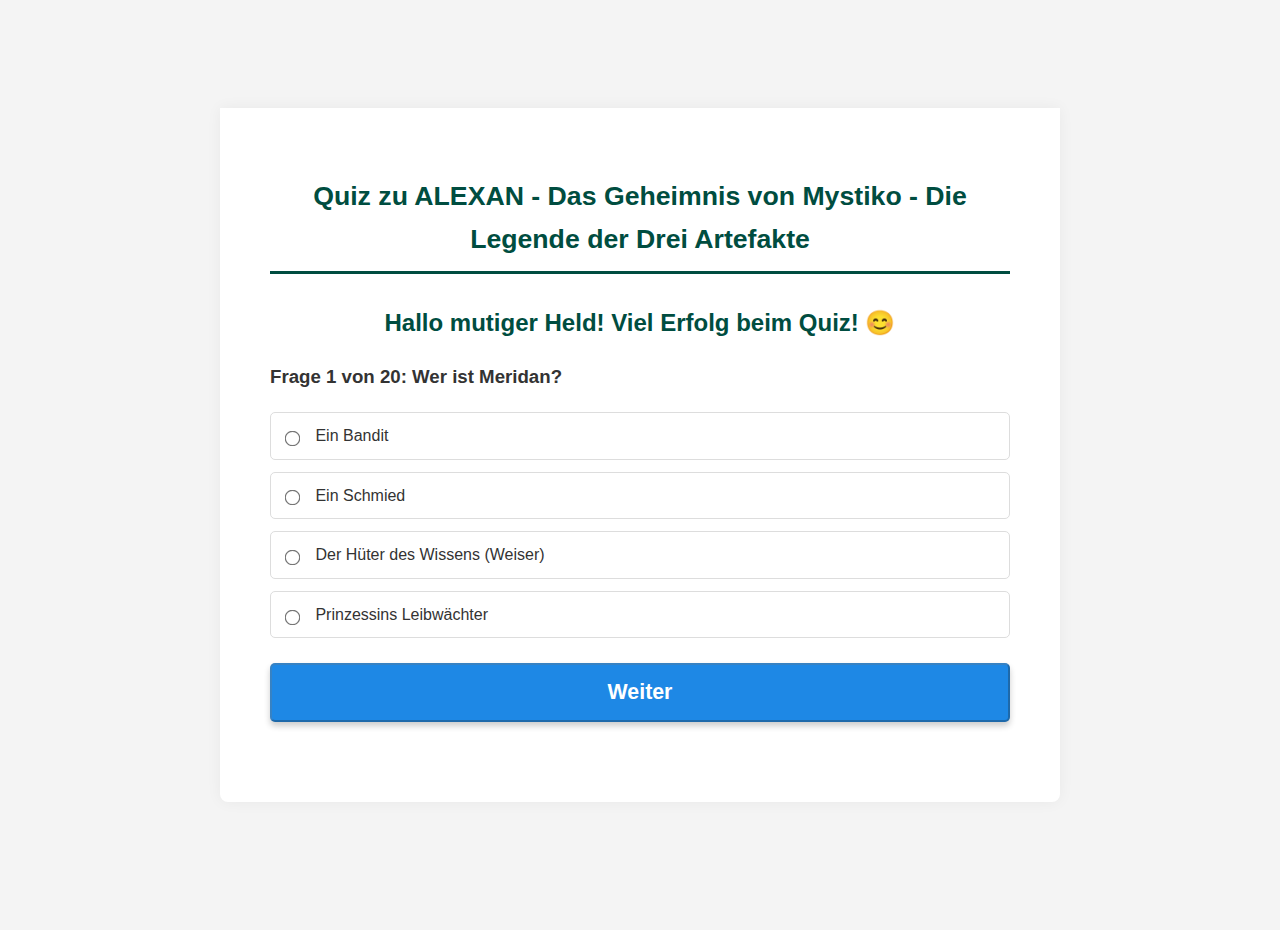
<file: Quiz zu Alexan.html>
<!DOCTYPE html>
<html lang="de">
<head>
<meta charset="UTF-8">
<meta name="viewport" content="width=device-width, initial-scale=1.0">
<title>Quiz zu ALEXAN - Das Geheimnis von Mystiko - Die Legende der Drei Artefakte</title>
<!-- Verlinkung zur zentralen CSS-Datei für das Layout -->
<link rel="stylesheet" href="style.css">
<style>
    /* Interne Styles zur Anpassung des Quiz-Designs an die allgemeine Ästhetik */
    /* body und #quiz-container werden durch .container und style.css gestylt */

    /* Container-Elemente und Überschriften an den allgemeinen Stil anpassen */
    #quiz-container { 
        padding: 30px; 
    }
    h1, h2 { 
        text-align: center; 
        color: #004d40; /* Dunkles Teal */
    }
    /* H1 verwendet den Stil der Hauptseite */
    h1 {
        font-size: 20pt;
        border-bottom: 3px solid #004d40;
        padding-bottom: 10px;
        margin-bottom: 30px;
    }
    
    .question { 
        margin-bottom: 20px; 
        font-size: 14pt;
        font-weight: bold;
    }
    
    /* Styling für die Antwort-Optionen */
    .answers label { 
        display: block; 
        margin-bottom: 12px; 
        cursor: pointer; 
        padding: 10px;
        border-radius: 5px;
        border: 1px solid #ddd;
        transition: background-color 0.2s, border-color 0.2s;
        font-weight: normal;
        font-size: 12pt;
    }
    .answers label:hover { 
        background-color: #e0f7fa; /* Heller Türkis-Hintergrund bei Hover */
        border-color: #004d40;
    }
    
    input[type="radio"] { 
        margin-right: 12px; 
        transform: scale(1.2); 
        vertical-align: middle; 
    }
    
    /* Anpassen des "Weiter"-Buttons, um die blaue .quiz-button Klasse zu verwenden */
    #next-btn { 
        display: block; 
        width: 100%; 
        margin-top: 25px;
        /* Die Farbe wird durch die Klasse .quiz-button in style.css auf Blau gesetzt */
    }

    #result { 
        margin-top: 30px; 
        text-align: center; 
    }
    
    /* Styling für die Buttons am Ende des Quiz */
    .end-screen-buttons { 
        margin-top: 30px; 
        display: flex; 
        justify-content: center; 
        gap: 20px; 
    }
    
    /* Spezielles Styling für den Neustart-Button (Teal als Akzentfarbe) */
    .restart-button {
        background-color: #004d40 !important; /* Teal */
        color: white !important;
    }
    
    /* Allgemeine Anpassung des Quiz-Buttons (aus style.css) */
    .quiz-button {
        text-decoration: none; /* Wichtig für den <a>-Tag */
    }

</style>
</head>
<body>
<main class="container">
    <div id="quiz-container">
        <h1>Quiz zu ALEXAN - Das Geheimnis von Mystiko - Die Legende der Drei Artefakte</h1>
        <h2>Hallo mutiger Held! Viel Erfolg beim Quiz! 😊</h2>
        <div id="question-area"></div>
        <!-- Button verwendet die zentrale Klasse für das blaue Styling -->
        <button id="next-btn" class="quiz-button" disabled>Weiter</button>
        <div id="result"></div>
    </div>
</main>
<script>
const questions = [
    { q: "Wer ist Meridan?", a: ["Ein Bandit", "Ein Schmied", "Der Hüter des Wissens (Weiser)", "Prinzessins Leibwächter"], correct: 2 },
    { q: "Wie heißt die Elfin im Wald von Lunaria?", a: ["Lumelia", "Lyara", "Merida", "Ularia"], correct: 1 },
    { q: "Wer ist Riven am Anfang für Alexan?", a: ["Ein Fremder", "Ein Freund", "Sein Bruder", "Ein Lehrer"], correct: 0 },
    { q: "Welche Rolle hat Prinzessin Ayana?", a: ["Hüterin des Lichts", "Herrscherin der Schatten", "Königin der Drachen", "Botin des Windes"], correct: 0 },
    { q: "Welches Wesen bewachte das magische Schild in Eldor?", a: ["Ein Riese", "Eine Wassernymphe", "Ein Feuerdrache", "Ein Steinwächter"], correct: 2 },
    { q: "In welcher Reihenfolge soll Alexan die Artefakte finden?", a: ["Schild, Schwert, Bogen", "Schwert, Schild, Bogen", "Bogen, Schwert, Schild", "Schwert, Bogen, Schild"], correct: 1 },
    { q: "Was geschieht mit dem Nebel, als Alexan das Kind führt?", a: ["Der Nebel färbt sich rot", "Der Nebel wird dichter", "Der Nebel verwandelt sich in Feuer", "Der Nebel zieht sich zurück"], correct: 3 },
    { q: "Was erwartet Alexan im Wald von Lunaria?", a: ["Ein Dorf voller freundlicher Menschen", "Magische Rätsel und Prüfungen", "Ein Brunnen, der Wünsche erfüllt", "Eine Höhle voller Schätze"], correct: 1 },
    { q: "Was passiert, als Alexan das Schwert findet?", a: ["Es singt", "Es verschwindet", "Es verwandelt sich", "Es leuchtet bläulich auf"], correct: 3 },
    { q: "Was ist das besondere am Schild?", a: ["Es kann Schatten abwehren", "Es macht unsichtbar", "Es heilt Wunden", "Es verleiht Flügel"], correct: 0 },
    { q: "Was ist Rivens wahres dunkles Ich?", a: ["Ein böser Zauberer aus einem anderen Land", "Eine Verkörperung seiner Zweifel", "Ein uralter Drache", "Ein Schattenwesen ohne Gestalt"], correct: 1 },
    { q: "Welches Artefakt nutzte Alexan, um die Geister in Xandor zu beruhigen?", a: ["Der Obsidianstein", "Der Feuerstein vom Händler", "Der Handelssiegelstein", "Ein goldener Schlüssel"], correct: 0 },
    { q: "Wie verhält sich Alexan in Gefahr?", a: ["Er rennt weg", "Er denkt nach und handelt mutig", "Er versteckt sich", "Er ruft immer um Hilfe"], correct: 1 },
    { q: "Was löst Rivens Zorn aus?", a: ["Angst und Schmerz", "Der Verlust der Artefakte", "Ein altes Versprechen", "Ein Drache"], correct: 0 },
    { q: "Welche Farbe haben Rivens Augen, wenn er von der Finsternis beherrscht wird?", a: ["Blau", "Grün", "Rot", "Silber"], correct: 2 },
    { q: "Womit greift Riven Alexan im Kampf an?", a: ["Mit Pfeilen", "Mit dämonischen Kräften", "Mit Feuerbällen", "Mit einem Schwert"], correct: 1 },
    { q: "Welche Eigenschaft braucht Alexan, um die Prüfungen im Heiligen Tempel der Erleuchtung zu bestehen?", a: ["Reichtum", "Schnelligkeit", "Magie", "Mut und Klugheit"], correct: 3 },
    { q: "Welches Schwert wählt Alexan bei den Heiligen Prüfungen in Lunaria?", a: ["Das goldene Schwert", "Das dunkle Schwert", "Das zerbrechliche Schwert", "Das kleine Schwert"], correct: 2 },
    { q: "Was passiert, wenn alle drei Artefakte vereint sind?", a: ["Das Licht kann die Finsternis besiegen", "Es öffnet sich ein Portal", "Ein neuer Herrscher wird gekrönt", "Sie verschwinden für immer"], correct: 0 },
    { q: "Wer bewahrt den mächtigen Kristall, als Alexan ihn nicht weitertragen will?", a: ["Lyara", "Der Dorfälteste", "Meridan (der Weise)", "Der Magier"], correct: 2 }
];
let currentQuestion = 0;
// Füllen Sie das Array mit null, um den Benutzerfortschritt zu speichern
const userAnswers = new Array(questions.length).fill(null); 
const questionArea = document.getElementById("question-area");
const nextBtn = document.getElementById("next-btn");
const resultDiv = document.getElementById("result");

function showQuestion(index) {
    nextBtn.disabled = true;
    const q = questions[index];
    let html = `<div class="question"><strong>Frage ${index+1} von ${questions.length}:</strong> ${q.q}</div><div class="answers">`;
    
    q.a.forEach((answer, i) => {
        // IDs und Name für Radio-Buttons verwenden
        const radioId = `q${index}_a${i}`;
        html += `<label for="${radioId}"><input type="radio" id="${radioId}" name="answer" value="${i}"> ${answer}</label>`;
    });
    
    html += `</div>`;
    questionArea.innerHTML = html;
    
    const radios = document.querySelectorAll('input[name="answer"]');
    
    radios.forEach(radio => {
        radio.addEventListener('change', () => {
            nextBtn.disabled = false;
            // Speichern der Antwort als Integer
            userAnswers[currentQuestion] = parseInt(radio.value);
        });
    });
    
    // Wiederherstellen der zuvor ausgewählten Antwort
    if(userAnswers[currentQuestion] !== null) {
        radios.forEach(radio => {
            if(parseInt(radio.value) === userAnswers[currentQuestion]) {
                radio.checked = true;
                nextBtn.disabled = false;
            }
        });
    }
}

function showResult() {
    let correctCount = 0;
    questions.forEach((q, i) => {
        if(userAnswers[i] === q.correct) correctCount++;
    });
    const percent = Math.round((correctCount / questions.length) * 100);

    let resultHtml = `<h2>Dein Ergebnis:</h2>
                      <h3 style="color:#004d40;">${correctCount} von ${questions.length} richtig (${percent}%)</h3>`;

    if (percent >= 80) {
        resultHtml += `<h2 style="color:#008000;">BRAVO Tolle Leistung!</h2>`;
    } else if (percent >= 60) {
        resultHtml += `<h2 style="color:#ffa500;">Gute Leistung!</h2>`;
    } else {
        resultHtml += `<h2 style="color:#ff0000;">OK du musst es nochmals versuchen.</h2>`;
    }

    // Buttons für Neustart und Hauptseite hinzufügen
    resultHtml += `<div class="end-screen-buttons">
        <button onclick="restartQuiz()" class="quiz-button restart-button">Quiz Neustarten</button>
        <a href="index.html" class="quiz-button">Zur Hauptseite</a>
    </div>`;

    questionArea.innerHTML = "";
    nextBtn.style.display = "none";
    resultDiv.innerHTML = resultHtml;
}

function restartQuiz() {
    currentQuestion = 0;
    // Setzt alle Antworten auf null zurück
    userAnswers.fill(null); 
    nextBtn.style.display = "block";
    resultDiv.innerHTML = "";
    // Beginnt das Quiz von vorne
    showQuestion(currentQuestion);
}

nextBtn.addEventListener("click", () => {
    currentQuestion++;
    if (currentQuestion < questions.length) {
        showQuestion(currentQuestion);
        resultDiv.innerHTML = "";
    } else {
        showResult();
    }
});

// Startet das Quiz beim Laden der Seite
showQuestion(currentQuestion);
</script>
</body>
</html>
</file>
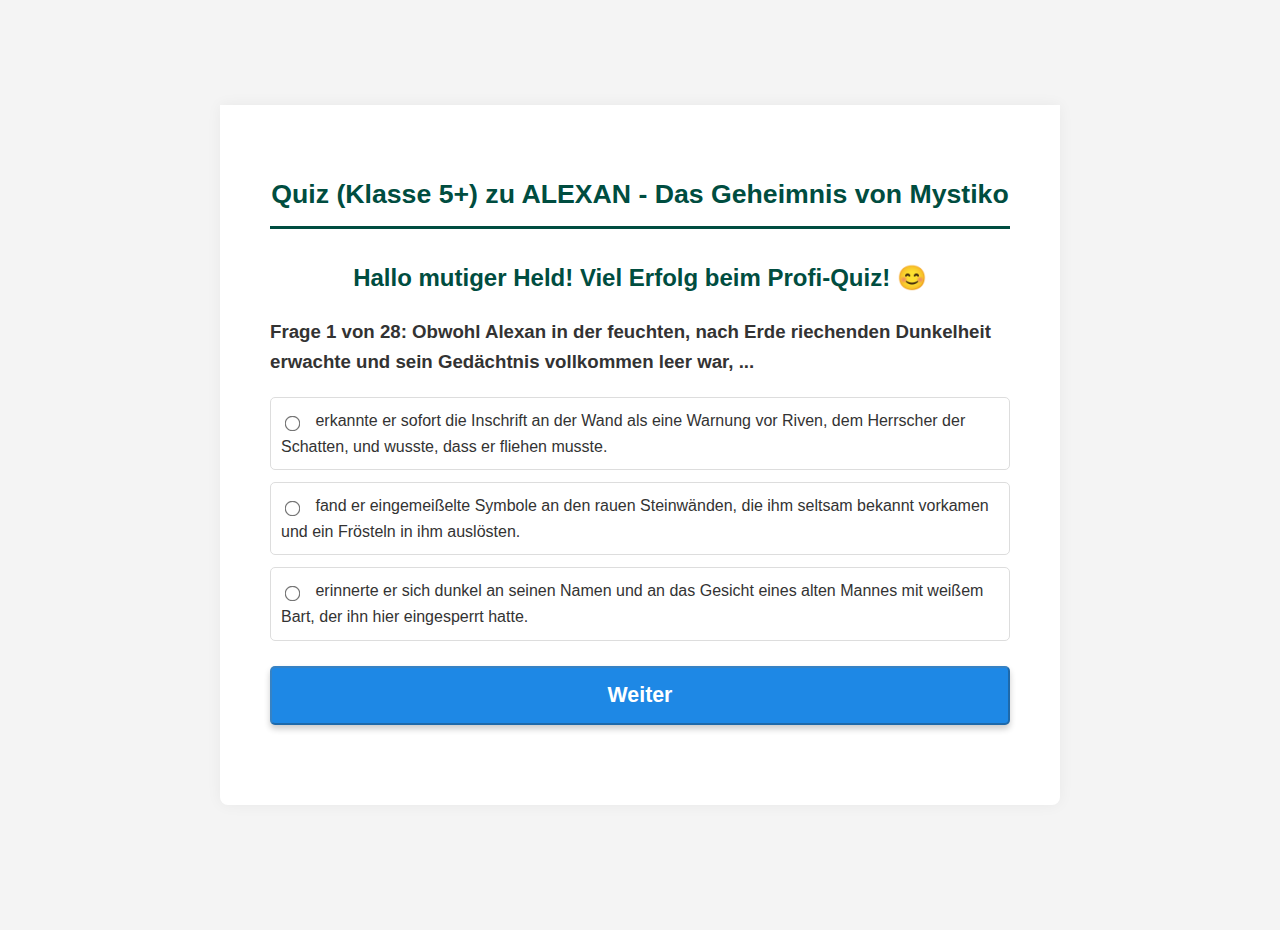
<file: Quiz2_Alexan.html>
<!DOCTYPE html>
<html lang="de">
<head>
<meta charset="UTF-8">
<meta name="viewport" content="width=device-width, initial-scale=1.0">
<title>Quiz (Klasse 5+) zu ALEXAN - Das Geheimnis von Mystiko</title>
<!-- Verlinkung zur zentralen CSS-Datei für das Layout -->
<link rel="stylesheet" href="style.css">
<style>
    /* Interne Styles zur Anpassung des Quiz-Designs an die allgemeine Ästhetik */
    /* body und #quiz-container werden durch .container und style.css gestylt */

    /* Container-Elemente und Überschriften an den allgemeinen Stil anpassen */
    #quiz-container { 
        padding: 30px; 
    }
    h1, h2 { 
        text-align: center; 
        color: #004d40; /* Dunkles Teal */
    }
    /* H1 verwendet den Stil der Hauptseite */
    h1 {
        font-size: 20pt;
        border-bottom: 3px solid #004d40;
        padding-bottom: 10px;
        margin-bottom: 30px;
    }
    
    .question { 
        margin-bottom: 20px; 
        font-size: 14pt;
        font-weight: bold;
    }
    
    /* Styling für die Antwort-Optionen */
    .answers label { 
        display: block; 
        margin-bottom: 12px; 
        cursor: pointer; 
        padding: 10px;
        border-radius: 5px;
        border: 1px solid #ddd;
        transition: background-color 0.2s, border-color 0.2s;
        font-weight: normal;
        font-size: 12pt;
    }
    .answers label:hover { 
        background-color: #e0f7fa; /* Heller Türkis-Hintergrund bei Hover */
        border-color: #004d40;
    }
    
    input[type="radio"] { 
        margin-right: 12px; 
        transform: scale(1.2); 
        vertical-align: middle; 
    }
    
    /* Anpassen des "Weiter"-Buttons, um die blaue .quiz-button Klasse zu verwenden */
    #next-btn { 
        display: block; 
        width: 100%; 
        margin-top: 25px;
        /* Die Farbe wird durch die Klasse .quiz-button in style.css auf Blau gesetzt */
    }

    #result { 
        margin-top: 30px; 
        text-align: center; 
    }
    
    /* Styling für die Buttons am Ende des Quiz */
    .end-screen-buttons { 
        margin-top: 30px; 
        display: flex; 
        justify-content: center; 
        gap: 20px; 
        flex-direction: column; /* Buttons auf Mobilgeräten untereinander */
    }
    
    /* Spezielles Styling für den Neustart-Button (Teal als Akzentfarbe) */
    .restart-button {
        background-color: #004d40 !important; /* Teal */
        color: white !important;
    }
    
    /* Allgemeine Anpassung des Quiz-Buttons (aus style.css) */
    .quiz-button {
        text-decoration: none; /* Wichtig für den <a>-Tag */
    }

    /* Auf größeren Bildschirmen die Buttons wieder nebeneinander legen */
    @media (min-width: 600px) {
        .end-screen-buttons {
            flex-direction: row;
        }
    }

</style>
</head>
<body>
<!-- 
    Das <main class="container"> umschließt das Quiz, 
    um das zentrierte Layout und den weißen Hintergrund 
    aus der style.css zu übernehmen.
-->
<main class="container">
    <div id="quiz-container">
        <h1>Quiz (Klasse 5+) zu ALEXAN - Das Geheimnis von Mystiko</h1>
        <h2>Hallo mutiger Held! Viel Erfolg beim Profi-Quiz! 😊</h2>
        <div id="question-area"></div>
        <!-- Button verwendet die zentrale Klasse für das blaue Styling -->
        <button id="next-btn" class="quiz-button" disabled>Weiter</button>
        <div id="result"></div>
    </div>
</main>
<script>
// --- NEUE FRAGEN (KLASSE 5+) ---
const questions = [
    // 1. (B)
    { q: "Obwohl Alexan in der feuchten, nach Erde riechenden Dunkelheit erwachte und sein Gedächtnis vollkommen leer war, ...", 
      a: ["erkannte er sofort die Inschrift an der Wand als eine Warnung vor Riven, dem Herrscher der Schatten, und wusste, dass er fliehen musste.", 
          "fand er eingemeißelte Symbole an den rauen Steinwänden, die ihm seltsam bekannt vorkamen und ein Frösteln in ihm auslösten.", 
          "erinnerte er sich dunkel an seinen Namen und an das Gesicht eines alten Mannes mit weißem Bart, der ihn hier eingesperrt hatte."], 
      correct: 1 },
    // 2. (A)
    { q: "Meridan, der Hüter des Wissens, erklärte Alexan, dass eine alte Prophezeiung ihn angekündigt habe, denn ...", 
      a: ["Riven, der Herrscher der Schatten, habe die Prinzessin Ayana entführt, und mit ihr sei das Licht von Mystiko verschwunden.", 
          "das große Fest der aufgehenden Sonne bevorstehe und nur Alexan das Gebet der goldenen Dämmerung sprechen könne, um die Tage länger werden zu lassen.", 
          "die drei legendären Artefakte – Schwert, Schild und Bogen – hätten begonnen, ihre Macht zu verlieren und riefen nach einem neuen Träger."], 
      correct: 0 },
    // 3. (B)
    { q: "Die schmerzhafte Vision, die Alexan nach dem Gespräch mit Meridan und erneut beim Erhalt des Schwertes sah, zeigte einen entscheidenden Moment, in dem ...", 
      a: ["er selbst ein dunkles Buch mit silbernen Runen öffnete, woraufhin ein schwarzer Blitz zuckte und seine Erinnerungen löschte.", 
          "ein neugieriger Gefährte ein verbotenes Buch auf einem Podest aufschlug, obwohl Alexan ihn warnen wollte, woraufhin alles dunkel wurde.", 
          "Meridan ihm ein Buch mit silbernen Runen überreichte, das Alexan jedoch ablehnte, weil er spürte, dass es böse war."], 
      correct: 1 },
    // 4. (A)
    { q: "Als Alexan im dichten Wald auf einen unheimlichen Nebel traf und dem verängstigten Jungen half, den Weg zurückzufinden, ...", 
      a: ["zog sich der seltsame Nebel sofort zurück, als würde er sie freilassen, und der Junge gab ihm einen blau-violett glänzenden Obsidianstein als Dank.", 
          "warnte der Junge ihn vor den Waldelfen von Lunaria und gab ihm einen Obsidianstein, der ihn vor deren Magie schützen sollte.", 
          "offenbarte sich der Junge als Waldgeist, der seine Hilfsbereitschaft prüfte, und der Nebel lichtete sich erst, als Alexan den Stein annahm."], 
      correct: 0 },
    // 5. (B)
    { q: "Der Obsidianstein des Jungen löste in Alexan eine plötzliche Erinnerung an seine Vergangenheit aus, in der er ...", 
      a: ["sah, wie sein Gefährte Riven, der Herrscher der Schatten, wurde, nachdem er das dunkle Buch der Magie geöffnet hatte.", 
          "gemeinsam mit einem Kameraden gegen magisch verstärkte Übungspuppen trainierte und sein Freund Eifersucht andeutete, weil er im Schatten stand.", 
          "von Meridan in der Schwertkunst unterrichtet wurde, wobei sein Meister ihm sagte, er sei der Auserwählte vom Licht."], 
      correct: 1 },
    // 6. (B)
    { q: "Lyara, die hohe Priesterin von Lunaria, offenbarte Alexan, dass sie Prinzessin Ayana persönlich kannte, denn ...", 
      a: ["die Prinzessin war ihre Schülerin in der Magie der Waldelfen gewesen, bevor Riven sie entführte, um ihre Kräfte zu stehlen.", 
          "sie war ihre engste Vertraute, mit der sie oft unter den Bäumen saß, über das Leben sprach und die sie nun durch ein Elfengedicht zu rufen versuchte.", 
          "Ayana hatte ihr einst das Schwert von Lunaria anvertraut, damit sie es im Tempel der Erleuchtung vor Riven versteckt."], 
      correct: 1 },
    // 7. (B)
    { q: "In der Prüfung des Herzens, bei der ein Schattenwesen ein verletztes Rehkitz mit weißem Fell bedrohte, ...", 
      a: ["wählte Alexan das goldene Schwert, dessen Helligkeit Reinheit versprach, und vertrieb die Kreatur mit dessen heiligem Licht.", 
          "entschied er sich für die zerbrechlich wirkende, durchsichtige Klinge, die daraufhin in tausend Splitter zerbarst und einen schützenden Schild formte.", 
          "griff er zum schwarzen Schwert, dessen mächtige Aura ihn anzog, und zerstörte das Schattenwesen mit dessen dunkler Energie."], 
      correct: 1 },
    // 8. (B)
    { q: "Was war die entscheidende Erkenntnis, die Alexan in der Prüfung des Verstandes hatte, um den richtigen Weg zu finden?", 
      a: ["Er erkannte, dass die unsichtbare Tür, die sich vor den Augen der Unachtsamen verbarg, die richtige Wahl sein musste, da die Inschrift sie zuerst nannte.", 
          "Er begriff, dass die drei sichtbaren Türen – die verborgene, die magische und die mächtige – eine Täuschung waren und der wahre Weg ein geheimer Durchgang in der Wand war.", 
          "Er wusste, dass die magische Tür mit den Edelsteinen eine Illusion war, und entschied sich für die massive Stahltür, die Macht symbolisierte."], 
      correct: 1 },
    // 9. (A)
    { q: "Als Alexan in der Bewährungsprobe des Mutes den Flammenwänden gegenüberstand, die ihm seine Zweifel und Ängste zuflüsterten, ...", 
      a: ["erinnerte er sich an Meridans Rat, dass wahrer Mut darin besteht, trotz der Angst weiterzugehen, und rannte entschlossen durch das Feuer.", 
          "nutzte er den Obsidianstein des Jungen, der die Flammen absorbierte und ihm einen kühlen, sicheren Pfad durch das Inferno bahnte.", 
          "sang er das Elfengedicht, das Lyara ihm beigebracht hatte, woraufhin die Flammen ihre zerstörerische Kraft verloren und sich vor ihm teilten."], 
      correct: 0 },
    // 10. (B)
    { q: "Welches Geheimnis über den Ursprung des sagenumwobenen Schwertes teilte Lyara Alexan mit, nachdem er es dem Altar entnommen hatte?", 
      a: ["Es wurde von dem Helden Yail geschmiedet, dem Einzigen, der vor Jahrtausenden das Böse besiegte, und wartet seitdem auf seine Rückkehr.", 
          "Es wurde von Elyndor, einem Lichtwesen aus dem ersten Sonnenstrahl, mit Sternenstaub und dem Kern eines gefallenen Sterns geschmiedet.", 
          "Es enthält die Seelen aller Waldelfen-Priesterinnen von Lunaria und kann daher nur von jemandem geführt werden, den die Elfen als würdig erachten."], 
      correct: 1 },
    // 11. (A)
    { q: "Weshalb fand Alexan die einst blühende Handelsstadt Lirien völlig verlassen, in dichten Nebel gehüllt und von einem gruseligen Flüstern erfüllt vor?", 
      a: ["Die furchterregenden Kreaturen der Verderbnis waren aus der Schlucht von Durn gekommen und hatten den Handelssiegelstein geraubt, der die Handelswege schützte und das Leben in die Stadt brachte.", 
          "Tante Finelda war so wütend über den Diebstahl ihres Schaukelstuhls, dass sie einen Nebelfluch aussprach, der alle Händler und Reisenden aus der Stadt vertrieb.", 
          "Der Dorfälteste hatte die Stadt absichtlich evakuieren lassen, um die Schattenwesen in eine Falle zu locken, sobald der Träger des Schwertes eintraf."], 
      correct: 0 },
    // 12. (A)
    { q: "Nachdem Alexan an der Steintafel in der Schlucht von Durn zunächst gescheitert war, weil sich die Glyphen ständig chaotisch änderten, ...", 
      a: ["spürte er die Vibration seines Schwertes und erkannte, dass die Klinge ihm die wahren Symbole zeigte, als er sie über die Tafel hielt.", 
          "erinnerte er sich an Meridans Worte über Geduld und probierte Tausende von Kombinationen aus, bis er die richtige durch reines Glück fand.", 
          "nutzte er den Obsidianstein, den er vom kleinen Jungen bekommen hatte, der die falschen Glyphen absorbierte und nur die vier richtigen übrig ließ."], 
      correct: 0 },
    // 13. (B)
    { q: "Wie gelang es Alexan, die Banditen zu besiegen, die den Händler überfallen hatten, und was erhielt er als Belohnung für seine Tat?", 
      a: ["Er griff die Banditen frontal mit seinem leuchtenden Schwert an, schlug sie alle in die Flucht und erhielt vom Händler einen magischen Beutel Gold.", 
          "Er schlich sich an, durchtrennte die Seile eines Beutewagens, um Chaos zu stiften, überwältigte die Diebe und erhielt eine geheime Bergkarte sowie einen magischen Feuerstein.", 
          "Er wartete, bis die Banditen eingeschlafen waren, stahl die Beute zurück und bekam vom Händler nur die Bergkarte, da der Feuerstein gestohlen worden war."], 
      correct: 1 },
    // 14. (A)
    { q: "Der uralte Steintorwächter in Eldor verlangte die Erweckung der Elemente. Wie löste Alexan dieses Rätsel, nachdem er die Inschrift \"Erwecke die Welt, auf dass sie spricht\" verstanden hatte?", 
      a: ["Er erkannte, dass er die Podeste nicht nur berühren, sondern mit der wahren Essenz der Elemente füllen musste, indem er Erde, Wasser, einen Funken und seinen eigenen Atem benutzte.", 
          "Er musste die Symbole in der exakten Reihenfolge der Inschrift berühren (Erde, Luft, Wasser, Feuer), um die Tür zu öffnen.", 
          "Er legte den Obsidianstein auf das Erdsymbol, den Feuerstein auf das Feuersymbol, spuckte auf das Wassersymbol und rief Lyaras Namen in den Wind, um Luft zu aktivieren."], 
      correct: 0 },
    // 15. (B)
    { q: "Alexan erkannte, dass er den riesigen Feuerdrachen nicht mit roher Kraft besiegen konnte, da sein Schwert die harten Schuppen nicht durchdrang. Welche List wandte er stattdessen an?", 
      a: ["Er lockte den Drachen in die Mitte des Raumes und nutzte sein Schwert, um die Drachenmagie zu absorbieren, wodurch das Feuer des Drachen erlosch.", 
          "Er entdeckte ein Bodensymbol und ein verbundenes Wandzeichen, aktivierte die Wandrune mit seiner Hand und löste so eine magische Falle aus, die den Drachen fesselte.", 
          "Er warf den magischen Feuerstein des Händlers ins Maul des Drachen, was eine Explosion auslöste und das Biest bewusstlos zu Boden stürzen ließ."], 
      correct: 1 },
    // 16. (A)
    { q: "Was enthüllte die schmerzhafte Vision, die Alexan beim Ergreifen des magischen Schildes überkam, und welchen Namen verband er plötzlich mit seinem ehemaligen Gefährten?", 
      a: ["Er sah, wie er seinen Freund im Kampf um das dunkle Buch versehentlich stieß, dieser darauf fiel und ein schwarzer Blitz ihn in die Kreatur Riven verwandelte.", 
          "Er sah, wie Meridan ihm den Schild überreichte und ihn warnte, dass sein Freund, Riven, versuchen würde, ihn zu stehlen.", 
          "Er sah, wie Ayana das dunkle Buch öffnete und seinen Freund, Riven, verbannte, bevor dieser Alexans Gedächtnis löschen konnte."], 
      correct: 0 },
    // 17. (B)
    { q: "Um die rastlosen Seelen der alten Priester in den Ruinen von Xandor zu erlösen, ...", 
      a: ["hielt Alexan den Obsidianstein, das Geschenk des Knaben, in die Höhe und vertrieb die Geister mit seinem Licht.", 
          "setzte Alexan den Obsidianstein in seinen magischen Schild ein und löste damit eine blau-violette Energiewelle aus, die den Seelen Erlösung brachte.", 
          "benutzte Alexan das sagenumwobene Schwert, um den Geistern ihre vergangenen Fehler zu zeigen und sie so zum Lächeln zu bringen."], 
      correct: 1 },
    // 18. (C)
    { q: "Welche entscheidende Erkenntnis hatte Alexan vor dem magischen Spiegel, die ihn die Prüfung des Selbsterkennens bestehen und den Spiegel zerspringen ließ?", 
      a: ["Er sah in einer Vision, dass Riven, sein einst treuester Gefährte, durch Selbstzweifel und Verzweiflung zum Herrscher der Schatten geworden war.", 
          "Er durchschaute die Illusion des Spiegels und erkannte, dass sein finsteres Spiegelbild nur eine Täuschung der Geister war, um ihn aufzuhalten.", 
          "Er verstand, dass es nicht darum ging, seine verlorene Vergangenheit zu finden, sondern seine gegenwärtige Bestimmung als Auserwählter und Beschützer von Mystiko anzunehmen."], 
      correct: 2 },
    // 19. (B)
    { q: "Wie gelang es Alexan, die massive Steintüre zu den Katakomben zu öffnen, um den Kristall zu holen, der das Feuer des Vulkans bändigen konnte?", 
      a: ["Er trank den Krafttrank des Magiers, der ihm zehnfache Stärke verlieh, und stieß die massive Steintüre mit roher Gewalt auf, während er wie eine Kuh muhte.", 
          "Er erinnerte sich an die Worte der Seherin, akzeptierte sich selbst mit all seinen Zweifeln und Stärken, fand so sein inneres Gleichgewicht und die Tür erkannte ihn als würdig an.", 
          "Er benutzte den heiligen Bogen und schoss einen Lichtpfeil auf die Runen der Tür, wodurch die magische Versiegelung durchbrochen wurde und der Weg freigab."], 
      correct: 1 },
    // 20. (B)
    { q: "In der Vision, die Alexan durch den Kristall erhielt, sah er Prinzessin Ayana in einem hohen Turm, wo sie ein zweites, hell leuchtendes Buch benutzte, ...", 
      a: ["um mit einem Lichtschild Riven zu blocken und zu beweisen, dass sie die neue Herrscherin von Mystiko ist.", 
          "das die Essenz der Hoffnung enthielt und sie als Hüterin des Lichts gegen Riven nutzte, bis er sie mit Finsternis überwältigte.", 
          "um damit Alexan eine Nachricht über ihre Gefangenschaft zu schicken und ihn so zur Eile zu mahnen."], 
      correct: 1 },
    // 21. (A)
    { q: "Als die Steinbrücke zur Burg Barandur unter Alexan zusammenbrach und er hilflos an einem Felsvorsprung über dem Abgrund hing, ...", 
      a: ["erinnerte er sich im letzten Moment an das Fläschchen des Magiers, trank es und konnte sich dank der zehnfachen Kraft über die Kante ziehen, woraufhin er laut „Muh!“ rief.", 
          "nutzte er den heiligen Bogen, um einen Lichtpfeil als Enterhaken in die gegenüberliegende Felswand zu schießen und sich so über die tiefe Schlucht zu schwingen.", 
          "hielt er seinen magischen Schild unter sich, stieß sich kraftvoll vom Felsen ab und ließ sich von der magischen Energie des Schildes auf die sichere Seite katapultieren."], 
      correct: 0 },
    // 22. (A)
    { q: "Welche entscheidende Erkenntnis erlangte Alexan im Thronsaal von Barandur, die seinen vollen Willen zum Kampf gegen Riven entfesselte?", 
      a: ["Er erinnerte sich, dass er der Hauptmann der königlichen Garde war, Riven sein \"Bruder\" und dass dieser nicht aus Bosheit, sondern durch den Fluch des Buches zum Bösen geworden war.", 
          "Er erkannte, dass Riven schon immer eifersüchtig auf ihn war und die Entführung Ayanas von langer Hand geplant hatte, um selbst der Held von Mystiko zu werden.", 
          "Er sah, dass Riven bereits von den Schattenwesen vollständig verzehrt worden war und nur noch eine leere Hülle auf dem Thron saß, die vernichtet werden musste."], 
      correct: 0 },
    // 23. (A)
    { q: "Nachdem Alexan die magischen Ketten, die Prinzessin Ayana fesselten, mit seinem Schwert zerschlagen hatte, ...", 
      a: ["erklärte Ayana, dass sie das Nekronom nur bannen könne, weil es zu alt und stark sei und mit Wissen und Macht verführe, da es die verlorenen Seelen aller enthielt, die ihm erlagen.", 
          "gab Ayana ihm den Kristall des Gleichgewichts, den sie die ganze Zeit vor Riven versteckt gehalten hatte, um damit das dunkle Buch endgültig zu vernichten.", 
          "erlangte Riven durch die Befreiung Ayanas ebenfalls seine vollen Erinnerungen zurück und half Alexan, das Nekronom mit einem gemeinsamen Schwertstreich zu zerstören."], 
      correct: 0 },
    // 24. (B)
    { q: "Was geschah in dem entscheidenden Moment, als Prinzessin Ayana das dunkle Nekronom mit ihrem goldenen Bannzauber erfolgreich versiegelte?", 
      a: ["Das Buch explodierte in einer Welle aus goldenem Licht, die Riven reinigte, aber Alexans magische Artefakte dauerhaft versiegelte.", 
          "Ein winziger, kaum sichtbarer Schatten schoss aus den Seiten des Buches hervor, streifte Alexan mit eisiger Kälte und verschwand lautlos in den Rissen der Steinwand.", 
          "Das Buch zerfiel zu Staub, und alle Schattenwesen in der Burg lösten sich augenblicklich auf, während Ayana vor Erschöpfung das Bewusstsein verlor."], 
      correct: 1 },
    // 25. (C)
    { q: "Welche wichtige Weisheit über das Vergeben gab Alexan seinem Freund Riven mit auf den Weg, als dieser von Schuldgefühlen geplagt am Rande der Feierlichkeiten stand?", 
      a: ["Er erklärte ihm, dass das Volk ihm nie vergeben würde und er das Land verlassen müsse, um woanders ein neues Leben zu beginnen und seine Taten durch gute Werke auszugleichen.", 
          "Er riet ihm, Prinzessin Ayana um Vergebung zu bitten, da nur sie als Hüterin des Lichts die Macht habe, seine Seele von der Schuld der Vergangenheit reinzuwaschen.", 
          "Er machte ihm Mut und sagte, dass es ohne Vergebung keine Heilung gäbe und der erste und wichtigste Schritt darin bestehe, sich selbst zu vergeben, um nach vorn blicken zu können."], 
      correct: 2 },
    // 26. (B)
    { q: "Der Autor streut am Ende fast jedes Kapitels kurze, blitzartige Erinnerungen ein, die Alexan Puzzleteile seiner Vergangenheit zeigen. Welche erzählerische Wirkung wird durch diese spezielle Technik am stärksten erreicht?", 
      a: ["Sie sollen den Leser beruhigen, indem sie am Ende eines spannenden Kapitels bereits auflösen, was als Nächstes passieren wird, und ihm so die Angst vor dem Unbekannten nehmen.", 
          "Sie steigern die Spannung extrem, indem sie als Cliffhanger fungieren, die das zentrale Rätsel um Alexans Identität, Riven und Ayana langsam vertiefen und den Leser zwingen, weiterzulesen, um die Zusammenhänge zu verstehen.", 
          "Sie dienen als reine Zusammenfassung und beweisen, dass die Artefakte funktionieren, da Alexan sich immer nur dann erinnert, wenn er gerade ein magisches Relikt wie das Schwert oder den Schild errungen hat."], 
      correct: 1 },
    // 27. (B)
    { q: "Obwohl die Rettung von Prinzessin Ayana und das Sammeln der drei Artefakte die Hauptziele der Reise sind, dreht sich die Geschichte im Kern um einen viel tieferen Konflikt. Welcher ist das?", 
      a: ["Es geht hauptsächlich um den Konflikt zwischen Magie (Ayana, Meridan) und roher Gewalt (Riven, Drachen), wobei Alexan lernen muss, dass Magie immer der stärkere Weg ist.", 
          "Es geht im Kern um die tragische Freundschaft zwischen Alexan und Riven und die innere Reise von Alexan, der sich selbst (seine Identität und Bestimmung) finden muss, um die Fehler der Vergangenheit zu heilen.", 
          "Es geht im Grunde nur darum zu zeigen, wie wichtig es ist, den Anweisungen von weisen Lehrern (wie Meridan oder der Seherin) zu folgen, da Alexan ohne deren Hilfe jede Prüfung verloren hätte."], 
      correct: 1 },
    // 28. (C)
    { q: "Worin liegt der größte Unterschied zwischen Alexan und Riven, der letztendlich dazu führt, dass Riven der Dunkelheit verfällt, während Alexan zum Helden wird?", 
      a: ["Alexan ist von Anfang an stärker, mutiger und im Kampf überlegen, während Riven schon immer schwach war und deshalb neidisch auf Alexans Fähigkeiten wurde.", 
          "Alexan erhält auf seiner Reise mächtigere Artefakte (wie den Kristall) und mehr Hilfe von Magiern, während Riven mit dem dunklen Buch allein zurechtkommen musste.", 
          "Riven ist von dem Zwang besessen, \"besonders\" sein zu müssen und Anerkennung zu suchen, während Alexan lernt, seine Bestimmung und sich selbst (mit allen Zweifeln) anzunehmen, um anderen zu helfen."], 
      correct: 2 }
];
// --- ENDE DER AKTUALISIERTEN FRAGEN ---

let currentQuestion = 0;
// Füllen Sie das Array mit null, um den Benutzerfortschritt zu speichern
const userAnswers = new Array(questions.length).fill(null); 
const questionArea = document.getElementById("question-area");
const nextBtn = document.getElementById("next-btn");
const resultDiv = document.getElementById("result");

function showQuestion(index) {
    nextBtn.disabled = true;
    const q = questions[index];
    let html = `<div class="question"><strong>Frage ${index+1} von ${questions.length}:</strong> ${q.q}</div><div class="answers">`;
    
    q.a.forEach((answer, i) => {
        // IDs und Name für Radio-Buttons verwenden
        const radioId = `q${index}_a${i}`;
        html += `<label for="${radioId}"><input type="radio" id="${radioId}" name="answer" value="${i}"> ${answer}</label>`;
    });
    
    html += `</div>`;
    questionArea.innerHTML = html;
    
    const radios = document.querySelectorAll('input[name="answer"]');
    
    radios.forEach(radio => {
        radio.addEventListener('change', () => {
            nextBtn.disabled = false;
            // Speichern der Antwort als Integer
            userAnswers[currentQuestion] = parseInt(radio.value);
        });
    });
    
    // Wiederherstellen der zuvor ausgewählten Antwort
    if(userAnswers[currentQuestion] !== null) {
        radios.forEach(radio => {
            if(parseInt(radio.value) === userAnswers[currentQuestion]) {
                radio.checked = true;
                nextBtn.disabled = false;
            }
        });
    }
}

function showResult() {
    let correctCount = 0;
    questions.forEach((q, i) => {
        if(userAnswers[i] === q.correct) correctCount++;
    });
    const percent = Math.round((correctCount / questions.length) * 100);

    let resultHtml = `<h2>Dein Ergebnis:</h2>
                      <h3 style="color:#004d40;">${correctCount} von ${questions.length} richtig (${percent}%)</h3>`;

    if (percent >= 80) {
        resultHtml += `<h2 style="color:#008000;">BRAVO Tolle Leistung!</h2>`;
    } else if (percent >= 60) {
        resultHtml += `<h2 style="color:#ffa500;">Gute Leistung!</h2>`;
    } else {
        resultHtml += `<h2 style="color:#ff0000;">OK du musst es nochmals versuchen.</h2>`;
    }

    // Buttons für Neustart und Hauptseite hinzufügen
    resultHtml += `<div class="end-screen-buttons">
        <button onclick="restartQuiz()" class="quiz-button restart-button">Quiz Neustarten</button>
        <a href="index.html" class="quiz-button">Zur Hauptseite</a>
    </div>`;

    questionArea.innerHTML = "";
    nextBtn.style.display = "none";
    resultDiv.innerHTML = resultHtml;
}

function restartQuiz() {
    currentQuestion = 0;
    // Setzt alle Antworten auf null zurück
    userAnswers.fill(null); 
    nextBtn.style.display = "block";
    resultDiv.innerHTML = "";
    // Beginnt das Quiz von vorne
    showQuestion(currentQuestion);
}

nextBtn.addEventListener("click", () => {
    currentQuestion++;
    if (currentQuestion < questions.length) {
        showQuestion(currentQuestion);
        resultDiv.innerHTML = "";
    } else {
        showResult();
    }
});

// Startet das Quiz beim Laden der Seite
showQuestion(currentQuestion);
</script>
</body>
</html>
</file>
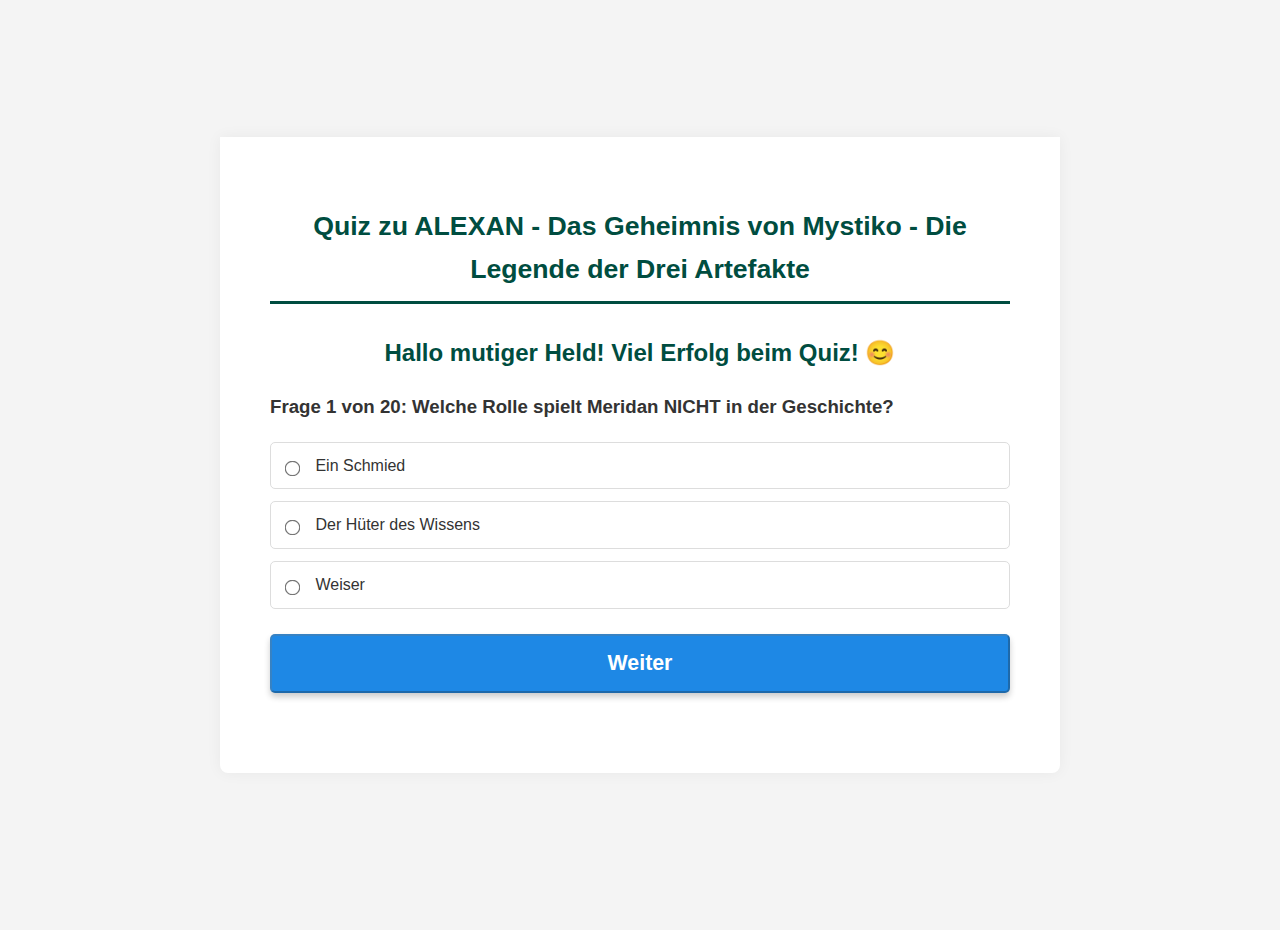
<file: Quiz_Alexan.html>
<!DOCTYPE html>
<html lang="de">
<head>
<meta charset="UTF-8">
<meta name="viewport" content="width=device-width, initial-scale=1.0">
<title>Quiz zu ALEXAN - Das Geheimnis von Mystiko - Die Legende der Drei Artefakte</title>
<!-- Verlinkung zur zentralen CSS-Datei für das Layout -->
<link rel="stylesheet" href="style.css">
<style>
    /* Interne Styles zur Anpassung des Quiz-Designs an die allgemeine Ästhetik */
    /* body und #quiz-container werden durch .container und style.css gestylt */

    /* Container-Elemente und Überschriften an den allgemeinen Stil anpassen */
    #quiz-container { 
        padding: 30px; 
    }
    h1, h2 { 
        text-align: center; 
        color: #004d40; /* Dunkles Teal */
    }
    /* H1 verwendet den Stil der Hauptseite */
    h1 {
        font-size: 20pt;
        border-bottom: 3px solid #004d40;
        padding-bottom: 10px;
        margin-bottom: 30px;
    }
    
    .question { 
        margin-bottom: 20px; 
        font-size: 14pt;
        font-weight: bold;
    }
    
    /* Styling für die Antwort-Optionen */
    .answers label { 
        display: block; 
        margin-bottom: 12px; 
        cursor: pointer; 
        padding: 10px;
        border-radius: 5px;
        border: 1px solid #ddd;
        transition: background-color 0.2s, border-color 0.2s;
        font-weight: normal;
        font-size: 12pt;
    }
    .answers label:hover { 
        background-color: #e0f7fa; /* Heller Türkis-Hintergrund bei Hover */
        border-color: #004d40;
    }
    
    input[type="radio"] { 
        margin-right: 12px; 
        transform: scale(1.2); 
        vertical-align: middle; 
    }
    
    /* Anpassen des "Weiter"-Buttons, um die blaue .quiz-button Klasse zu verwenden */
    #next-btn { 
        display: block; 
        width: 100%; 
        margin-top: 25px;
        /* Die Farbe wird durch die Klasse .quiz-button in style.css auf Blau gesetzt */
    }

    #result { 
        margin-top: 30px; 
        text-align: center; 
    }
    
    /* Styling für die Buttons am Ende des Quiz */
    .end-screen-buttons { 
        margin-top: 30px; 
        display: flex; 
        justify-content: center; 
        gap: 20px; 
        flex-direction: column; /* Buttons auf Mobilgeräten untereinander */
    }
    
    /* Spezielles Styling für den Neustart-Button (Teal als Akzentfarbe) */
    .restart-button {
        background-color: #004d40 !important; /* Teal */
        color: white !important;
    }
    
    /* Allgemeine Anpassung des Quiz-Buttons (aus style.css) */
    .quiz-button {
        text-decoration: none; /* Wichtig für den <a>-Tag */
    }

    /* Auf größeren Bildschirmen die Buttons wieder nebeneinander legen */
    @media (min-width: 600px) {
        .end-screen-buttons {
            flex-direction: row;
        }
    }

</style>
</head>
<body>
<!-- 
    Das <main class="container"> umschließt das Quiz, 
    um das zentrierte Layout und den weißen Hintergrund 
    aus der style.css zu übernehmen.
-->
<main class="container">
    <div id="quiz-container">
        <h1>Quiz zu ALEXAN - Das Geheimnis von Mystiko - Die Legende der Drei Artefakte</h1>
        <h2>Hallo mutiger Held! Viel Erfolg beim Quiz! 😊</h2>
        <div id="question-area"></div>
        <!-- Button verwendet die zentrale Klasse für das blaue Styling -->
        <button id="next-btn" class="quiz-button" disabled>Weiter</button>
        <div id="result"></div>
    </div>
</main>
<script>
// --- FRAGEN AKTUALISIERT ---
const questions = [
    // 1. Welche Rolle spielt Meridan NICHT in der Geschichte?
    { q: "Welche Rolle spielt Meridan NICHT in der Geschichte?", a: ["Ein Schmied", "Der Hüter des Wissens", "Weiser"], correct: 0 },
    // 2. Was geschieht mit dem Nebel, als Alexan das Kind führt?
    { q: "Was geschieht mit dem Nebel, als Alexan das Kind führt?", a: ["Der Nebel färbt sich rot.", "Der Nebel wird dichter.", "Der Nebel verwandelt sich in Feuer.", "Der Nebel zieht sich zurück."], correct: 3 },
    // 3. Welche der folgenden Aussagen über die Vereinigung der drei Artefakte ist NICHT korrekt?
    { q: "Welche der folgenden Aussagen über die Vereinigung der drei Artefakte ist NICHT korrekt?", a: ["Das Licht kann die Finsternis besiegen.", "Es öffnet sich ein Portal.", "Es verkündet die Ankunft des Auserwählten."], correct: 1 },
    // 4. Welche Aufgabe hat die Elfin Lyara im Wald von Lunaria?
    { q: "Welche Aufgabe hat die Elfin Lyara im Wald von Lunaria?", a: ["Anführerin der Elfen", "Hohe Priesterin", "Gärtnerin der Blumen", "Sängerin der Lieder"], correct: 1 },
    // 5. Welche Kombination aus Eigenschaften hilft Alexan, die Prüfungen im Heiligen Tempel zu meistern?
    { q: "Welche Kombination aus Eigenschaften hilft Alexan, die Prüfungen im Heiligen Tempel zu meistern?", a: ["Reichtum und Geld", "Schnelligkeit und Vertrauen", "Magie und Klugheit", "Mut und Klugheit"], correct: 3 },
    // 6. Welches Schwert wählt Alexan bei den Heiligen Prüfungen in Lunaria?
    { q: "Welches Schwert wählt Alexan bei den Heiligen Prüfungen in Lunaria?", a: ["Das goldene Schwert", "Das dunkle Schwert", "Das zerbrechliche Schwert", "Das kleine Schwert"], correct: 2 },
    // 7. Als Alexan das sagenumwobene Schwert findet, …
    { q: "Als Alexan das sagenumwobene Schwert findet, …", a: ["beginnt es zu singen.", "verschwindet es.", "leuchtet es bläulich auf."], correct: 2 },
    // 8. Wer ist Riven am Anfang für Alexan?
    { q: "Wer ist Riven am Anfang für Alexan?", a: ["Ein Fremder", "Ein Freund", "Sein Bruder", "Ein Lehrer"], correct: 0 },
    // 9. Als Alexan das Rätsel der Steintafel lösen musste, hat er …
    { q: "Als Alexan das Rätsel der Steintafel lösen musste, hat er …", a: ["das sagenumwobene Schwert verwendet.", "den Code durch reines Glück erraten.", "verschiedene Kombinationen ausprobiert."], correct: 0 },
    // 10. Um die vier Elemente vor dem Steinwächter zu erwecken, …
    { q: "Um die vier Elemente vor dem Steinwächter zu erwecken, …", a: ["berührte Alexan die Symbole in einer bestimmten Reihenfolge mit seinen Händen.", "füllte Alexan die Elemente mit ihrer wahren Essenz und ließ sie wirken.", "schlug Alexan blindlings auf die Podeste, bis sie aufleuchteten."], correct: 1 },
    // 11. Um den Drachen von seinem Fluch zu befreien, muss Alexan …
    { q: "Um den Drachen von seinem Fluch zu befreien, muss Alexan …", a: ["ihn im Kampf besiegen.", "den Bann mit einem Zauberspruch auflösen.", "ihm die Hand reichen und Mitgefühl zeigen."], correct: 2 },
    // 12. Was ist das besondere am Schild?
    { q: "Was ist das besondere am Schild?", a: ["Es kann Schatten abwehren.", "Es macht unsichtbar.", "Es heilt Wunden.", "Es verleiht Flügel."], correct: 0 },
    // 13. Alexan nutzte den Obsidianstein, um …
    { q: "Alexan nutzte den Obsidianstein, um …", a: ["den Geistern in Xandor Frieden zu schenken.", "sich aufzuwärmen.", "den heiligen Bogen zu finden.", "seine Waffe zu reparieren."], correct: 0 },
    // 14. Welche Rolle hat Prinzessin Ayana?
    { q: "Welche Rolle hat Prinzessin Ayana?", a: ["Hüterin des Lichts", "Herrscherin der Schatten", "Königin der Drachen", "Botin des Windes"], correct: 0 },
    // 15. Was ist Rivens wahres dunkles Ich?
    { q: "Was ist Rivens wahres dunkles Ich?", a: ["Ein böser Zauberer aus einem anderen Land", "Eine Verkörperung seiner Zweifel", "Ein uralter Drache", "Ein Schattenwesen ohne Gestalt"], correct: 1 },
    // 16. Womit greift Riven Alexan im Kampf an?
    { q: "Womit greift Riven Alexan im Kampf an?", a: ["Mit Pfeilen", "Mit dämonischen Kräften", "Mit Feuerbällen", "Mit einem Schwert"], correct: 1 },
    // 17. Welche der folgenden Aussagen über den Moment, als das goldene Licht den Bannzauber auf das dunkle Buch legt, ist NICHT korrekt?
    { q: "Welche der folgenden Aussagen über den Moment, als das goldene Licht den Bannzauber auf das dunkle Buch legt, ist NICHT korrekt?", a: ["Ein winziger, kaum sichtbarer Schatten entwich aus dem Buch und verschwand in den Rissen der Steinwand.", "Das Buch löste sich in goldenes Licht auf und verschwand vollständig.", "Das Zauberbuch erstarrte, seine Zeichen erloschen und das Flüstern verstummte."], correct: 1 },
    // 18. Was erwartet Alexan im Wald von Lunaria?
    { q: "Was erwartet Alexan im Wald von Lunaria?", a: ["Ein Dorf voller freundlicher Menschen", "Magische Rätsel und Prüfungen", "Ein Brunnen, der Wünsche erfüllt", "Eine Höhle voller Schätze"], correct: 1 },
    // 19. Wie verhält sich Alexan in Gefahr?
    { q: "Wie verhält sich Alexan in Gefahr?", a: ["Er rennt weg.", "Er denkt nach und handelt mutig.", "Er versteckt sich.", "Er ruft immer um Hilfe."], correct: 1 },
    // 20. Was löst Rivens Zorn aus?
    { q: "Was löst Rivens Zorn aus?", a: ["Angst und Schmerz", "Der Verlust der Artefakte", "Ein altes Versprechen", "Ein Drache"], correct: 0 }
];
// --- ENDE DER AKTUALISIERTEN FRAGEN ---

let currentQuestion = 0;
// Füllen Sie das Array mit null, um den Benutzerfortschritt zu speichern
const userAnswers = new Array(questions.length).fill(null); 
const questionArea = document.getElementById("question-area");
const nextBtn = document.getElementById("next-btn");
const resultDiv = document.getElementById("result");

function showQuestion(index) {
    nextBtn.disabled = true;
    const q = questions[index];
    let html = `<div class="question"><strong>Frage ${index+1} von ${questions.length}:</strong> ${q.q}</div><div class="answers">`;
    
    q.a.forEach((answer, i) => {
        // IDs und Name für Radio-Buttons verwenden
        const radioId = `q${index}_a${i}`;
        html += `<label for="${radioId}"><input type="radio" id="${radioId}" name="answer" value="${i}"> ${answer}</label>`;
    });
    
    html += `</div>`;
    questionArea.innerHTML = html;
    
    const radios = document.querySelectorAll('input[name="answer"]');
    
    radios.forEach(radio => {
        radio.addEventListener('change', () => {
            nextBtn.disabled = false;
            // Speichern der Antwort als Integer
            userAnswers[currentQuestion] = parseInt(radio.value);
        });
    });
    
    // Wiederherstellen der zuvor ausgewählten Antwort
    if(userAnswers[currentQuestion] !== null) {
        radios.forEach(radio => {
            if(parseInt(radio.value) === userAnswers[currentQuestion]) {
                radio.checked = true;
                nextBtn.disabled = false;
            }
        });
    }
}

function showResult() {
    let correctCount = 0;
    questions.forEach((q, i) => {
        if(userAnswers[i] === q.correct) correctCount++;
    });
    const percent = Math.round((correctCount / questions.length) * 100);

    let resultHtml = `<h2>Dein Ergebnis:</h2>
                      <h3 style="color:#004d40;">${correctCount} von ${questions.length} richtig (${percent}%)</h3>`;

    if (percent >= 80) {
        resultHtml += `<h2 style="color:#008000;">BRAVO Tolle Leistung!</h2>`;
    } else if (percent >= 60) {
        resultHtml += `<h2 style="color:#ffa500;">Gute Leistung!</h2>`;
    } else {
        resultHtml += `<h2 style="color:#ff0000;">OK du musst es nochmals versuchen.</h2>`;
    }

    // Buttons für Neustart und Hauptseite hinzufügen
    resultHtml += `<div class="end-screen-buttons">
        <button onclick="restartQuiz()" class="quiz-button restart-button">Quiz Neustarten</button>
        <a href="index.html" class="quiz-button">Zur Hauptseite</a>
    </div>`;

    questionArea.innerHTML = "";
    nextBtn.style.display = "none";
    resultDiv.innerHTML = resultHtml;
}

function restartQuiz() {
    currentQuestion = 0;
    // Setzt alle Antworten auf null zurück
    userAnswers.fill(null); 
    nextBtn.style.display = "block";
    resultDiv.innerHTML = "";
    // Beginnt das Quiz von vorne
    showQuestion(currentQuestion);
}

nextBtn.addEventListener("click", () => {
    currentQuestion++;
    if (currentQuestion < questions.length) {
        showQuestion(currentQuestion);
        resultDiv.innerHTML = "";
    } else {
        showResult();
    }
});

// Startet das Quiz beim Laden der Seite
showQuestion(currentQuestion);
</script>
</body>
</html>
</file>
<file: style.css>
/* Allgemeine Stile für die gesamte Website */
body {
    font-family: 'Segoe UI', Tahoma, Geneva, Verdana, sans-serif;
    line-height: 1.6;
    color: #333;
    background-color: #f4f4f4;
    margin: 0;
    padding: 15px; /* NEU: Fügt einen universellen Rand (15px) für Mobilgeräte hinzu */
    display: flex;
    justify-content: center;
    align-items: flex-start;
    min-height: 100vh;
}

/* Container, der die Breite aller Seiten kontrolliert (wie index.html) */
.container {
    width: 100%;
    max-width: 800px; /* Maximale Breite, um Lesbarkeit zu gewährleisten */
    background-color: #fff;
    padding: 20px;
    box-shadow: 0 0 15px rgba(0, 0, 0, 0.05);
    margin-top: 0; 
    margin-bottom: 20px;
    border-radius: 0 0 8px 8px; 
}

/* Spezifisches Styling für die Landingpage-Überschrift (H1) */
.buch-ueberschrift {
    font-family: Verdana, sans-serif;
    font-size: 26pt; 
    font-weight: bold;
    color: #004d40; /* Dunkles Teal, passend zum Fantasy-Thema */
    text-align: center;
    margin-bottom: 20px;
    border-bottom: 3px solid #004d40;
    padding-bottom: 10px;
}

/* Bild-Styling */
.header-cover {
    display: block;
    width: 100%;
    max-width: 400px; 
    height: auto;
    margin: 20px auto 30px auto; 
    box-shadow: 0 10px 20px rgba(0, 0, 0, 0.2);
    border-radius: 8px;
}

/* Absätze im allgemeinen Text (Segoe UI 12pt) */
.beschreibung p,
.blog-content p {
    font-family: 'Segoe UI', sans-serif;
    font-size: 12pt;
    margin-bottom: 15px;
    text-align: justify;
}

/* Video-Styling */
.hoerbuch-video {
    width: 100%;
    max-width: 600px;
    display: block;
    margin: 20px auto;
    border-radius: 8px;
    box-shadow: 0 5px 10px rgba(0, 0, 0, 0.1);
}

/* LINK-BEREICHE (Landing Page) - STYLING ZURÜCKGESETZT */
.links-bereich a,
.kauf-links a,
.blog-links a {
    /* ALLE UMWANDLUNGEN UND HINTERGRÜNDE ENTFERNT */
    display: inline; /* Standard-Link-Verhalten */
    color: #1e88e5; /* Standard-Link-Blau für Kauf- und sonstige Links */
    padding: 0;
    margin: 0 5px 0 0;
    border-radius: 0;
    text-decoration: underline; /* Standard-Link-Unterstreichung */
    font-weight: normal;
    text-align: left;
    transition: none;
    background-color: transparent; 
}

/* Spezielle Regel für Blog-Links auf der Startseite, um sie untereinander zu stapeln */
.blog-links a {
    display: block; /* Behält die Stapelung bei */
    margin: 5px 0; /* Minimaler Abstand zwischen den Zeilen */
    text-decoration: underline; /* Unterstreichung hinzugefügt */
    color: #1e88e5; /* Farbe auf Standard-Link-Blau gesetzt */
    font-weight: normal; /* Schriftstärke auf normal gesetzt */
}

.links-bereich a:hover,
.kauf-links a:hover,
.blog-links a:hover {
    color: #c2185b; /* Dezenter Hover-Effekt */
    background-color: transparent;
}

.kauf-links p,
.blog-links p {
    font-weight: bold;
    margin-top: 20px;
    font-size: 13pt;
    color: #333; /* Dunkelgrau */
}

/* Quiz Button - KORRIGIERT AUF BLAU UND NEUTRAL */
.quiz-bereich {
    margin-top: 30px;
    text-align: center;
    padding: 20px;
    background-color: #f4f4f4; /* Neutraler Hintergrund */
    border-radius: 10px;
    border: none; /* Rote Umrandung entfernt */
}

/* NEU: Styling für den Paragraphen im Quiz-Bereich (13pt und fett) */
.quiz-bereich p {
    font-size: 13pt; 
    font-weight: bold;
    color: #333; /* Dunkelgrau */
}

.quiz-button {
    display: inline-block;
    background-color: #1e88e5; /* Professionelles Blau */
    color: white !important; 
    padding: 15px 30px;
    margin-top: 15px;
    border-radius: 5px; /* Rechteckige Form beibehalten */
    text-decoration: none;
    font-size: 16pt;
    font-weight: bold;
    box-shadow: 0 4px 6px rgba(0, 0, 0, 0.2);
    transition: background-color 0.3s, transform 0.1s;
}

.quiz-button:hover {
    background-color: #004d40; /* Teal bei Hover */
    transform: translateY(-2px);
}

/* --- BLOG SPEZIFISCHES STYLING --- */

/* 1. Haupt-Titel des Blog-Beitrags (wird in HTML als H2 mit Klasse verwendet) */
.blog-titel {
    font-family: Verdana, sans-serif;
    font-size: 16pt; 
    font-weight: bold;
    color: #333; 
    text-align: left;
    margin-top: 10px;
    margin-bottom: 25px;
}

/* 2. Allgemeine Überschriften im Blog-Text (H2-Tags) */
.blog-content h2 {
    font-family: Verdana, sans-serif;
    font-size: 13pt; 
    font-weight: bold;
    color: #333; /* Dunkelgrau (#333) */
    margin-top: 30px;
    margin-bottom: 15px;
    border-left: 4px solid #004d40; /* Teal-Akzent beibehalten */
    padding-left: 10px;
}

/* Blog-Bilder: Basis-Styling */
.blog-content img {
    display: block;
    height: auto;
    margin: 25px auto;
    border-radius: 8px;
    box-shadow: 0 5px 10px rgba(0, 0, 0, 0.1);
}

.blog-image-full {
    width: 100%;
    max-width: 800px; /* Max width of container */
}

.blog-image-half {
    width: 100%;
    max-width: 400px; /* Halbe Breite des Containers (800px) */
}

/* Ende-Text im Blog (Danke fürs Lesen) */
.fuss-ende {
    text-align: center;
    font-size: 14pt !important;
    margin-top: 40px;
    padding-top: 10px;
    border-top: 1px dashed #ccc;
}

/* Styling für den Link am Ende des Blogs (neu) */
.back-link-footer {
    text-align: center;
    margin-top: 20px;
    padding-top: 15px;
    border-top: 1px solid #ccc;
}

.back-link-footer a {
    display: inline-block;
    color: #004d40; /* Teal-Farbe */
    font-weight: bold;
    text-decoration: none;
    font-size: 14pt;
    padding: 5px 10px;
    border-bottom: 2px solid #004d40;
    transition: all 0.2s;
}

.back-link-footer a:hover {
    color: #1e88e5; /* Blau bei Hover */
    border-bottom: 2px solid #1e88e5;
}

/* Navigationsleiste für Blog-Seiten */
.blog-nav {
    display: flex;
    justify-content: space-between;
    align-items: center;
    padding: 10px 20px;
    background-color: #004d40;
    color: white;
    margin-bottom: 20px;
    border-radius: 8px 8px 0 0;
    max-width: 800px;
    width: 100%;
    box-sizing: border-box;
}

.blog-nav a {
    color: white;
    text-decoration: none;
    font-weight: bold;
    transition: color 0.3s;
}

.blog-nav a:hover {
    color: #b2dfdb;
}

/* Anpassung des Containers, damit er die Navigationsleiste besser einrahmt */
body {
    flex-direction: column;
    align-items: center;
}

/* UL/LI Styling im Blog */
.blog-content ul {
    list-style-type: none; 
    padding-left: 20px;
    margin-top: 10px;
}

.blog-content ul li {
    position: relative;
    margin-bottom: 8px;
    font-family: 'Segoe UI', sans-serif;
    font-size: 12pt;
}

.blog-content ul li::before {
    content: "📖"; 
    color: #e91e63;
    font-weight: bold;
    display: inline-block;
    width: 1em;
    margin-left: -1em;
}
</file>
